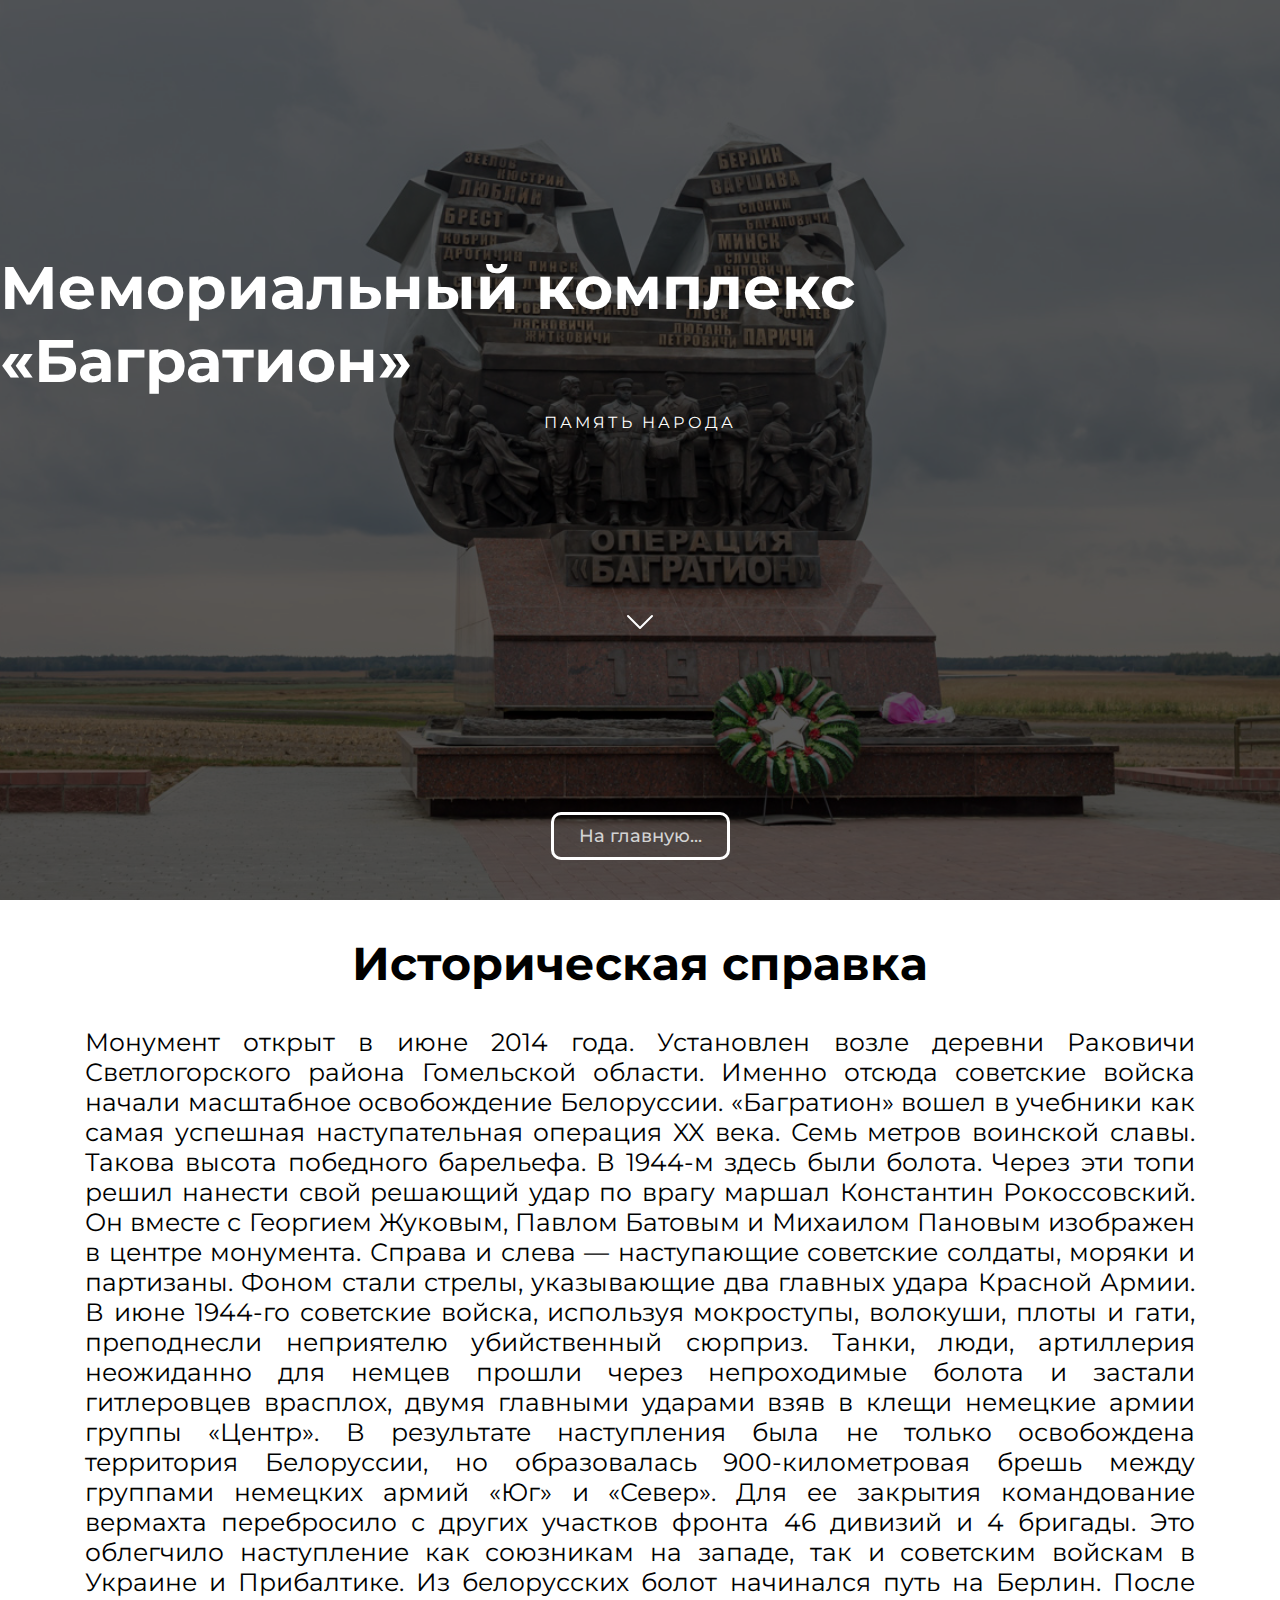
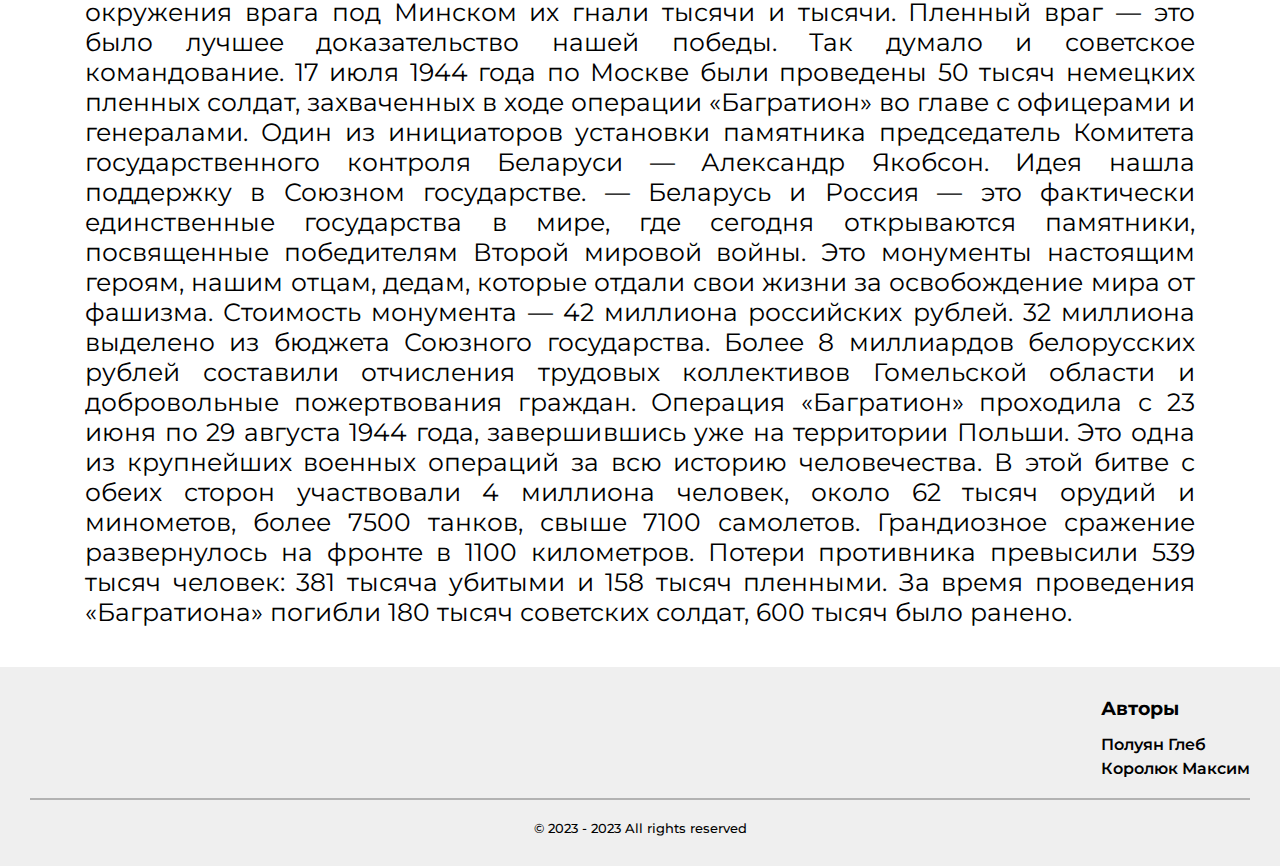
<file: project-points/bag.html>
<!DOCTYPE html>
<html lang="ru">

<head>
    <meta charset="UTF-8">
    <meta name="viewport" content="width=device-width, initial-scale=1.0">
    <title>
        Мемориальный комплекс «Багратион»</title>
    <link rel="stylesheet" href="../style.css">
    <link rel="stylesheet" href="/media.css">
    <link href="https://fonts.googleapis.com/css2?family=Montserrat:wght@400;600;700&display=swap" rel="stylesheet">

</head>

<body>
    <div class="page-container" style="background-image: url('../img/kultur/123.jpg');">
        <div class="page-wrapper">
            <h1 class="header-title"> Мемориальный комплекс «Багратион» </h1>
            <p class="header-subtitle">Память народа </p>

            <a style="background: transparent; border: none;" href="#main">
                <img src="../img/header/chevron-down.svg" alt="">
            </a>

            <button>
                <a href="../index.html">
                    На главную...
                </a>
            </button>
        </div>
    </div>

    <div id="main">
        <h2>Историческая справка</h2>

        <p>
            Монумент открыт в июне 2014 года. Установлен возле деревни Раковичи Светлогорского района Гомельской
            области. Именно отсюда советские войска начали масштабное освобождение Белоруссии. «Багратион» вошел в
            учебники как самая успешная наступательная операция XX века. Семь метров воинской славы. Такова высота
            победного барельефа. В 1944-м здесь были болота. Через эти топи решил нанести свой решающий удар по врагу
            маршал Константин Рокоссовский. Он вместе с Георгием Жуковым, Павлом Батовым и Михаилом Пановым изображен в
            центре монумента. Справа и слева — наступающие советские солдаты, моряки и партизаны. Фоном стали стрелы,
            указывающие два главных удара Красной Армии. В июне 1944-го советские войска, используя мокроступы,
            волокуши, плоты и гати, преподнесли неприятелю убийственный сюрприз. Танки, люди, артиллерия неожиданно для
            немцев прошли через непроходимые болота и застали гитлеровцев врасплох, двумя главными ударами взяв в клещи
            немецкие армии группы «Центр». В результате наступления была не только освобождена территория Белоруссии, но
            образовалась 900-километровая брешь между группами немецких армий «Юг» и «Север». Для ее закрытия
            командование вермахта перебросило с других участков фронта 46 дивизий и 4 бригады. Это облегчило наступление
            как союзникам на западе, так и советским войскам в Украине и Прибалтике. Из белорусских болот начинался путь
            на Берлин. После окружения врага под Минском их гнали тысячи и тысячи. Пленный враг — это было лучшее
            доказательство нашей победы. Так думало и советское командование. 17 июля 1944 года по Москве были проведены
            50 тысяч немецких пленных солдат, захваченных в ходе операции «Багратион» во главе с офицерами и генералами.
            Один из инициаторов установки памятника председатель Комитета государственного контроля Беларуси — Александр
            Якобсон. Идея нашла поддержку в Союзном государстве. — Беларусь и Россия — это фактически единственные
            государства в мире, где сегодня открываются памятники, посвященные победителям Второй мировой войны. Это
            монументы настоящим героям, нашим отцам, дедам, которые отдали свои жизни за освобождение мира от фашизма.
            Стоимость монумента — 42 миллиона российских рублей. 32 миллиона выделено из бюджета Союзного государства.
            Более 8 миллиардов белорусских рублей составили отчисления трудовых коллективов Гомельской области и
            добровольные пожертвования граждан. Операция «Багратион» проходила с 23 июня по 29 августа 1944 года,
            завершившись уже на территории Польши. Это одна из крупнейших военных операций за всю историю человечества.
            В этой битве с обеих сторон участвовали 4 миллиона человек, около 62 тысяч орудий и минометов, более 7500
            танков, свыше 7100 самолетов. Грандиозное сражение развернулось на фронте в 1100 километров. Потери
            противника превысили 539 тысяч человек: 381 тысяча убитыми и 158 тысяч пленными. За время проведения
            «Багратиона» погибли 180 тысяч советских солдат, 600 тысяч было ранено.
        </p>
    </div>

    <footer class="footer">
		<div class="fblock-wrapper">
			<div style="flex-grow: 1;"></div>
				<div class="autrhors">
					<h3 style="margin-bottom: 10px;">Авторы</h3>
					<h4>Полуян Глеб</h4>
					<h4>Королюк Максим</h4>
				</div>
		</div>

		<div style="border-top: 2px solid rgba(66,66,66,.35); margin: 20px 0px;"></div>
		<div >
			<h5 style="text-align: center; font-weight: 500; color: black;">
				© 2023 - 2023 All rights reserved
			</h5>
		</div>
	</footer>
</body>

</html>
</file>
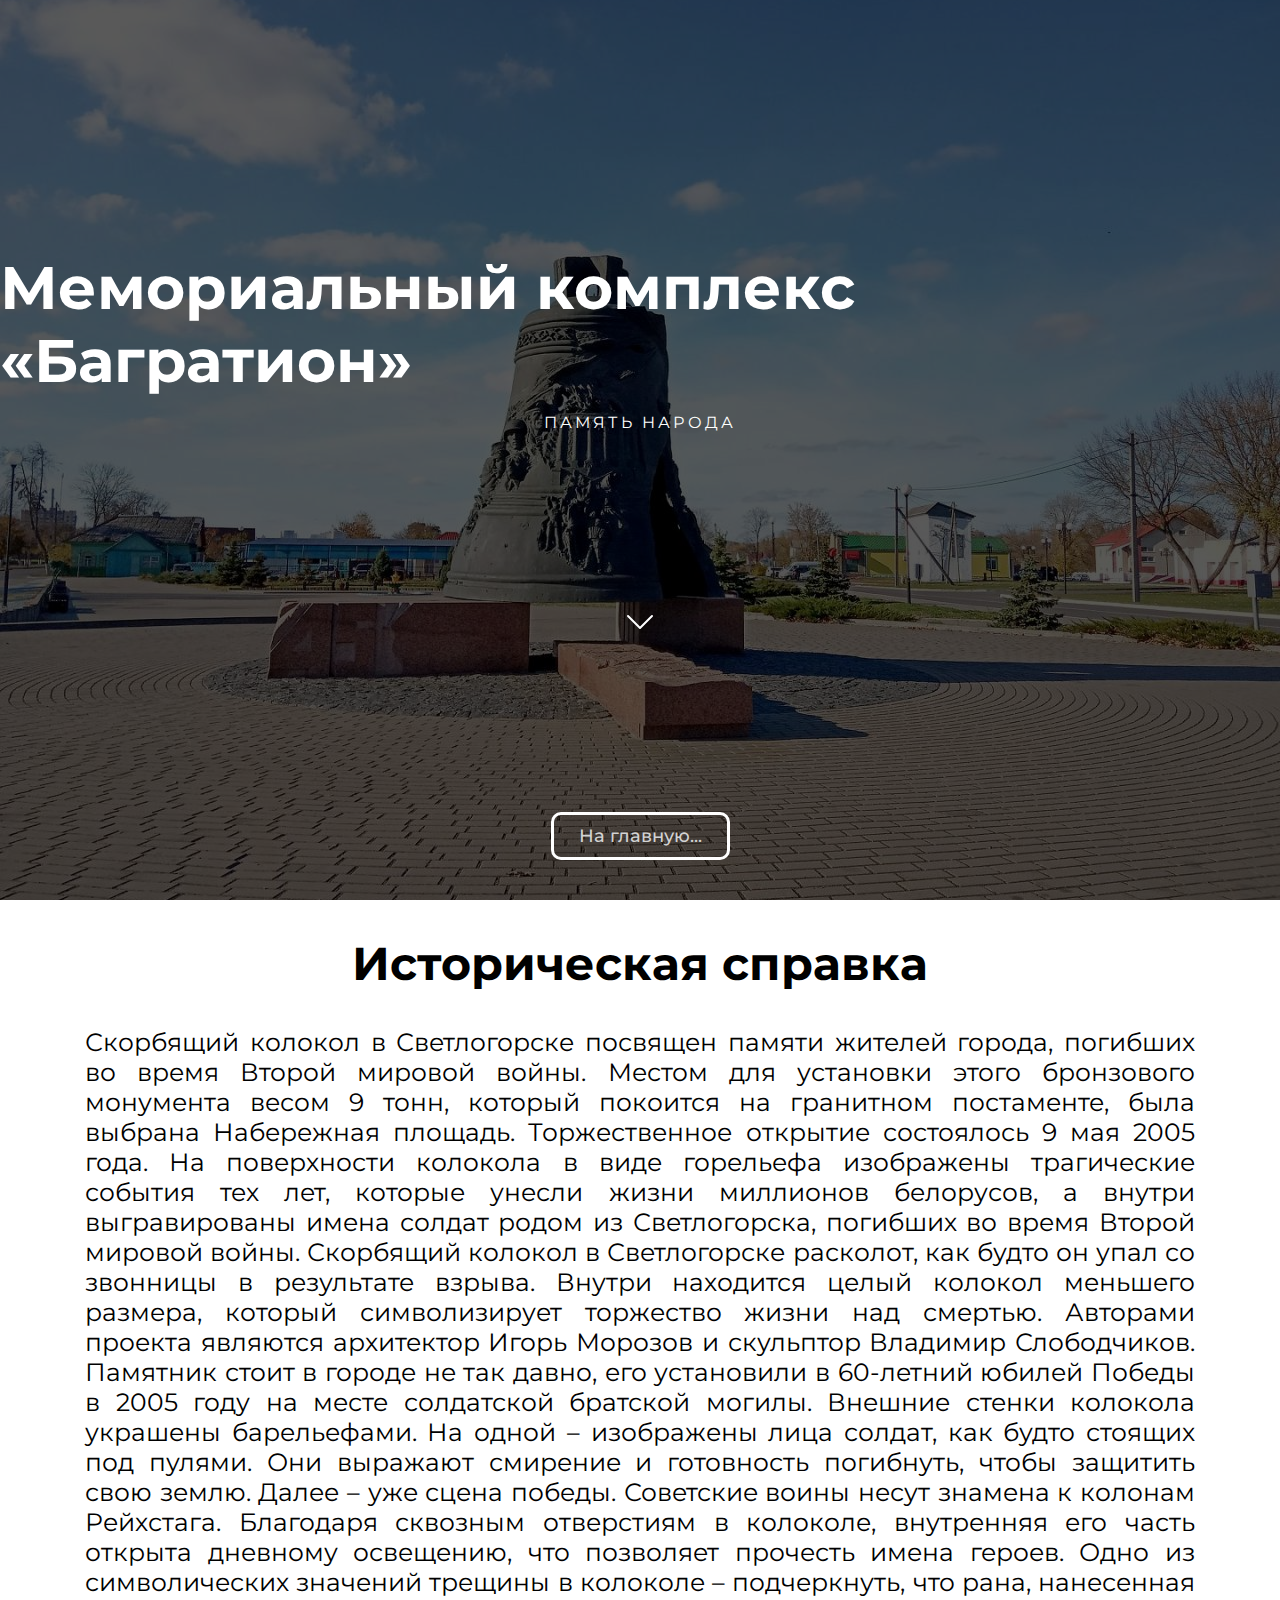
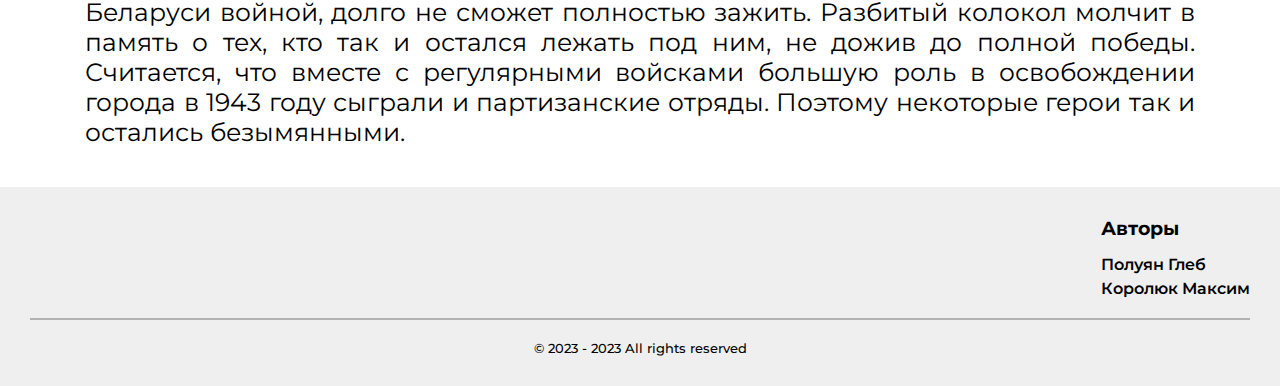
<file: project-points/kolokol.html>
<!DOCTYPE html>
<html lang="ru">

<head>
    <meta charset="UTF-8">
    <meta name="viewport" content="width=device-width, initial-scale=1.0">
    <title>
        Мемориальный комплекс «Багратион»</title>
    <link rel="stylesheet" href="../style.css">
    <link rel="stylesheet" href="/media.css">
    <link href="https://fonts.googleapis.com/css2?family=Montserrat:wght@400;600;700&display=swap" rel="stylesheet">

</head>

<body>
    <div class="page-container" style="background-image: url('../img/kultur/41111.jpg');">
        <div class="page-wrapper">
            <h1 class="header-title"> Мемориальный комплекс «Багратион» </h1>
            <p class="header-subtitle">Память народа </p>

            <a style="background: transparent; border: none;" href="#main">
                <img src="../img/header/chevron-down.svg" alt="">
            </a>

            <button>
                <a href="../index.html">
                    На главную...
                </a>
            </button>
        </div>
    </div>

    <div id="main">
        <h2>Историческая справка</h2>

        <p>
            Скорбящий колокол в Светлогорске посвящен памяти жителей города, погибших во время Второй мировой войны.
            Местом для установки этого бронзового монумента весом 9 тонн, который покоится на гранитном постаменте, была
            выбрана Набережная площадь. Торжественное открытие состоялось 9 мая 2005 года.

            На поверхности колокола в виде горельефа изображены трагические события тех лет, которые унесли жизни
            миллионов белорусов, а внутри выгравированы имена солдат родом из Светлогорска, погибших во время Второй
            мировой войны.

            Скорбящий колокол в Светлогорске расколот, как будто он упал со звонницы в результате взрыва. Внутри
            находится целый колокол меньшего размера, который символизирует торжество жизни над смертью. Авторами
            проекта являются архитектор Игорь Морозов и скульптор Владимир Слободчиков.
            Памятник стоит в городе не так давно, его установили в 60-летний юбилей Победы в 2005 году на месте
            солдатской братской могилы. Внешние стенки колокола украшены барельефами. На одной – изображены лица солдат,
            как будто стоящих под пулями. Они выражают смирение и готовность погибнуть, чтобы защитить свою землю. Далее
            – уже сцена победы. Советские воины несут знамена к колонам Рейхстага.
            Благодаря сквозным отверстиям в колоколе, внутренняя его часть открыта дневному освещению, что позволяет
            прочесть имена героев. Одно из символических значений трещины в колоколе – подчеркнуть, что рана, нанесенная
            Беларуси войной, долго не сможет полностью зажить. Разбитый колокол молчит в память о тех, кто так и остался
            лежать под ним, не дожив до полной победы.

            Считается, что вместе с регулярными войсками большую роль в освобождении города в 1943 году сыграли и
            партизанские отряды. Поэтому некоторые герои так и остались безымянными.

        </p>
    </div>

    <footer class="footer">
		<div class="fblock-wrapper">
			<div style="flex-grow: 1;"></div>
				<div class="autrhors">
					<h3 style="margin-bottom: 10px;">Авторы</h3>
					<h4>Полуян Глеб</h4>
					<h4>Королюк Максим</h4>
				</div>
		</div>

		<div style="border-top: 2px solid rgba(66,66,66,.35); margin: 20px 0px;"></div>
		<div >
			<h5 style="text-align: center; font-weight: 500; color: black;">
				© 2023 - 2023 All rights reserved
			</h5>
		</div>
	</footer>
</body>

</html>
</file>
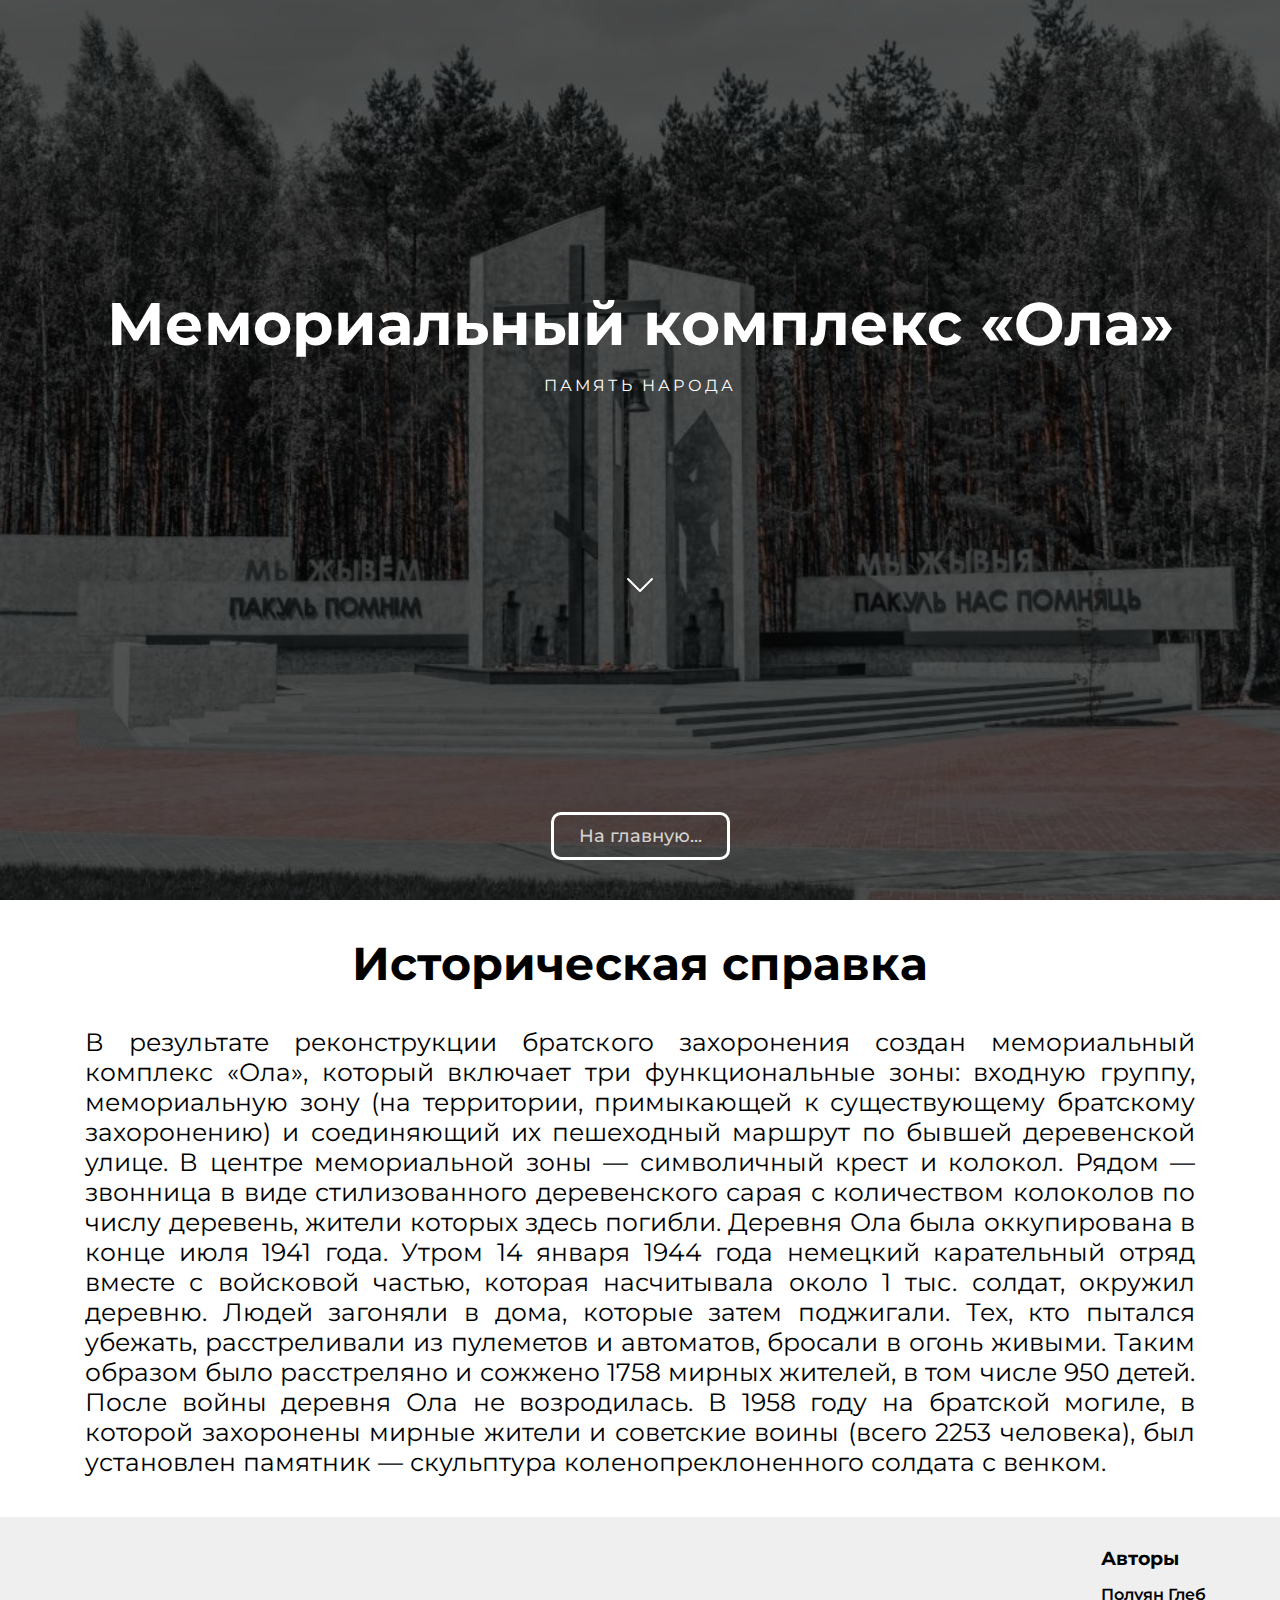
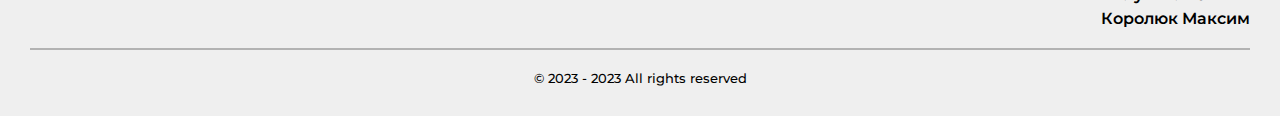
<file: project-points/ola.html>
<!DOCTYPE html>
<html lang="ru">

<head>
    <meta charset="UTF-8">
    <meta name="viewport" content="width=device-width, initial-scale=1.0">
    <title>
        Мемориальный комплекс «Багратион»</title>
    <link rel="stylesheet" href="../style.css">
    <link rel="stylesheet" href="/media.css">
    <link href="https://fonts.googleapis.com/css2?family=Montserrat:wght@400;600;700&display=swap" rel="stylesheet">

</head>

<body>
    <div class="page-container" style="background-image: url('../img/kultur/567.jpg');">
        <div class="page-wrapper">
            <h1 class="header-title"> Мемориальный комплекс «Ола» </h1>
            <p class="header-subtitle">Память народа </p>

            <a style="background: transparent; border: none;" href="#main">
                <img src="../img/header/chevron-down.svg" alt="">
            </a>

            <button>
                <a href="../index.html">
                    На главную...
                </a>
            </button>
        </div>
    </div>

    <div id="main">
        <h2>Историческая справка</h2>

        <p>
            В результате реконструкции братского захоронения создан мемориальный комплекс «Ола», который включает три
            функциональные зоны: входную группу, мемориальную зону (на территории, примыкающей к существующему братскому
            захоронению) и соединяющий их пешеходный маршрут по бывшей деревенской улице.

            В центре мемориальной зоны — символичный крест и колокол. Рядом — звонница в виде стилизованного
            деревенского сарая с количеством колоколов по числу деревень, жители которых здесь погибли.

            Деревня Ола была оккупирована в конце июля 1941 года. Утром 14 января 1944 года немецкий карательный отряд
            вместе с войсковой частью, которая насчитывала около 1 тыс. солдат, окружил деревню. Людей загоняли в дома,

            которые затем поджигали. Тех, кто пытался убежать, расстреливали из пулеметов и автоматов, бросали в огонь
            живыми. Таким образом было расстреляно и сожжено 1758 мирных жителей, в том числе 950 детей.

            После войны деревня Ола не возродилась.

            В 1958 году на братской могиле, в которой захоронены мирные жители и советские воины (всего 2253 человека),
            был установлен памятник — скульптура коленопреклоненного солдата с венком.
        </p>
    </div>

    <footer class="footer">
		<div class="fblock-wrapper">
			<div style="flex-grow: 1;"></div>
				<div class="autrhors">
					<h3 style="margin-bottom: 10px;">Авторы</h3>
					<h4>Полуян Глеб</h4>
					<h4>Королюк Максим</h4>
				</div>
		</div>

		<div style="border-top: 2px solid rgba(66,66,66,.35); margin: 20px 0px;"></div>
		<div >
			<h5 style="text-align: center; font-weight: 500; color: black;">
				© 2023 - 2023 All rights reserved
			</h5>
		</div>
	</footer>
</body>

</html>
</file>
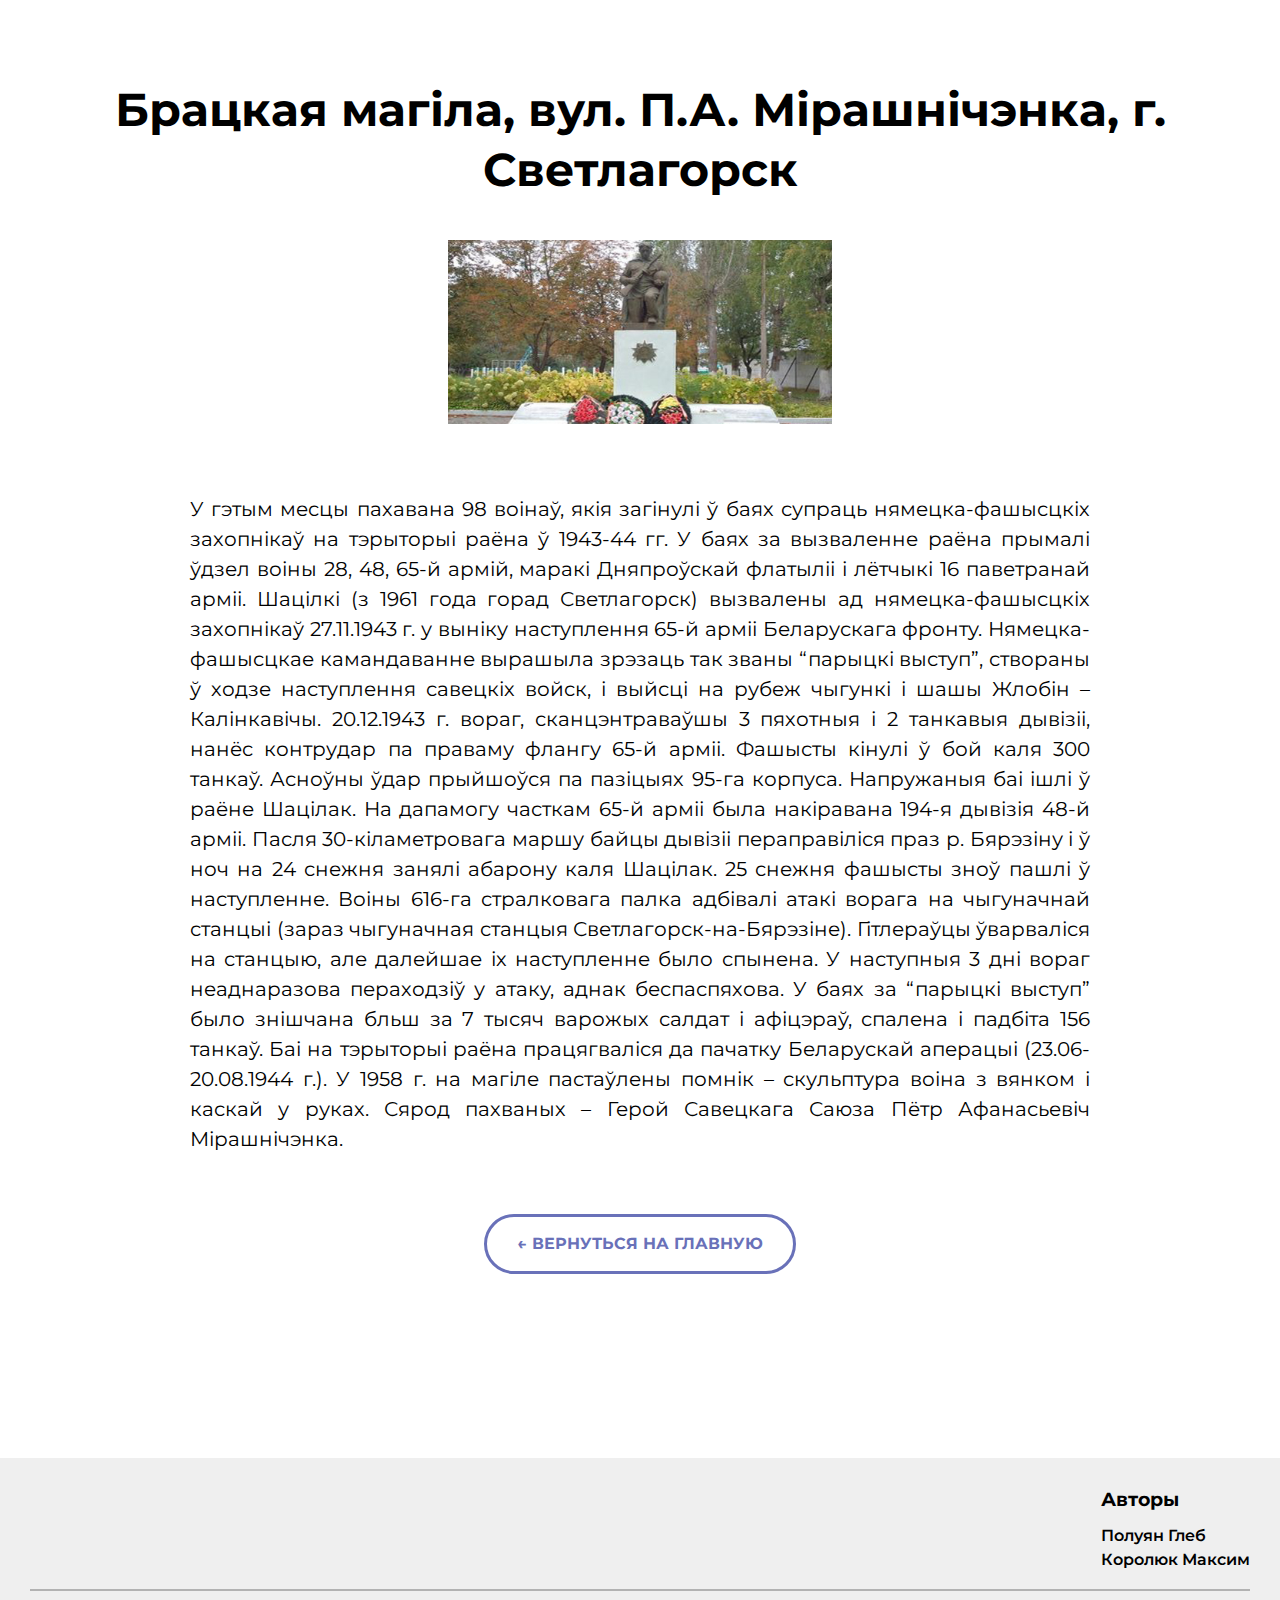
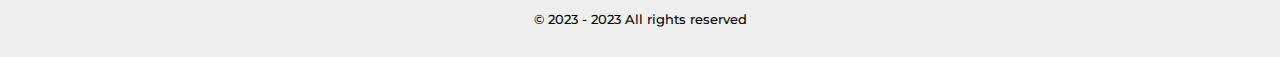
<file: project-points/point1.html>
<!DOCTYPE html>
<html lang="ru">
<head>
    <meta charset="UTF-8">
    <meta name="viewport" content="width=device-width, initial-scale=1.0">
    <title>Брацкая магіла</title>
    <link rel="stylesheet" href="../style.css">
    <link rel="stylesheet" href="/media.css">
    <link href="https://fonts.googleapis.com/css2?family=Montserrat:wght@400;600;700&display=swap" rel="stylesheet">

</head>
<body>
    

    <div class="project">
        <div class="container">
            <h1 class="project-header">Брацкая магіла, вул. П.А. Мірашнічэнка, г. Светлагорск</h1>
                <div class="project-img">
                <img src="../img/points/1.jpg" alt="point1">
                </div>
                    <div class="project-diskr">
                    <p>У гэтым месцы пахавана 98 воінаў, якія загінулі ў баях супраць нямецка-фашысцкіх захопнікаў на тэрыторыі раёна ў 1943-44 гг.

                        У баях за вызваленне раёна прымалі ўдзел воіны 28, 48, 65-й армій, маракі Дняпроўскай флатыліі і лётчыкі 16 паветранай арміі.
                        
                        Шацілкі (з 1961 года горад Светлагорск) вызвалены ад нямецка-фашысцкіх захопнікаў 27.11.1943 г. у выніку наступлення 65-й арміі Беларускага фронту. Нямецка-фашысцкае камандаванне вырашыла зрэзаць так званы “парыцкі выступ”, створаны ў ходзе наступлення савецкіх войск, і выйсці на рубеж чыгункі і шашы Жлобін –Калінкавічы. 20.12.1943 г. вораг, сканцэнтраваўшы 3 пяхотныя і 2 танкавыя дывізіі, нанёс контрудар па праваму флангу 65-й арміі. Фашысты кінулі ў бой каля 300 танкаў. Асноўны ўдар прыйшоўся па пазіцыях 95-га корпуса. Напружаныя баі ішлі ў раёне Шацілак. На дапамогу часткам 65-й арміі была накіравана 194-я дывізія 48-й арміі. Пасля 30-кіламетровага маршу байцы дывізіі пераправіліся праз р. Бярэзіну і ў ноч на 24 снежня занялі абарону каля Шацілак. 25 снежня фашысты зноў пашлі ў наступленне. Воіны 616-га стралковага палка адбівалі атакі ворага на чыгуначнай станцыі (зараз чыгуначная станцыя Светлагорск-на-Бярэзіне). Гітлераўцы ўварваліся на станцыю, але далейшае іх наступленне было спынена. У наступныя 3 дні вораг неаднаразова пераходзіў у атаку, аднак беспаспяхова.
                        
                        У баях за “парыцкі выступ” было знішчана бльш за 7 тысяч варожых салдат і афіцэраў, спалена і падбіта 156 танкаў. Баі на тэрыторыі раёна працягваліся да пачатку Беларускай аперацыі (23.06-20.08.1944 г.).
                        
                        У 1958 г. на магіле пастаўлены помнік – скульптура воіна з вянком і каскай у руках. Сярод пахваных – Герой Савецкага Саюза Пётр Афанасьевіч Мірашнічэнка.</p>
                    </div>
                    <a href="../index.html" class="projec-btn-back">← ВЕРНУТЬСЯ НА ГЛАВНУЮ</a>
        </div>  
    </div>

    <footer class="footer">
		<div class="fblock-wrapper">
			<div style="flex-grow: 1;"></div>
				<div class="autrhors">
					<h3 style="margin-bottom: 10px;">Авторы</h3>
					<h4>Полуян Глеб</h4>
					<h4>Королюк Максим</h4>
				</div>
		</div>

		<div style="border-top: 2px solid rgba(66,66,66,.35); margin: 20px 0px;"></div>
		<div >
			<h5 style="text-align: center; font-weight: 500; color: black;">
				© 2023 - 2023 All rights reserved
			</h5>
		</div>
	</footer>


</body>
</html>
</file>
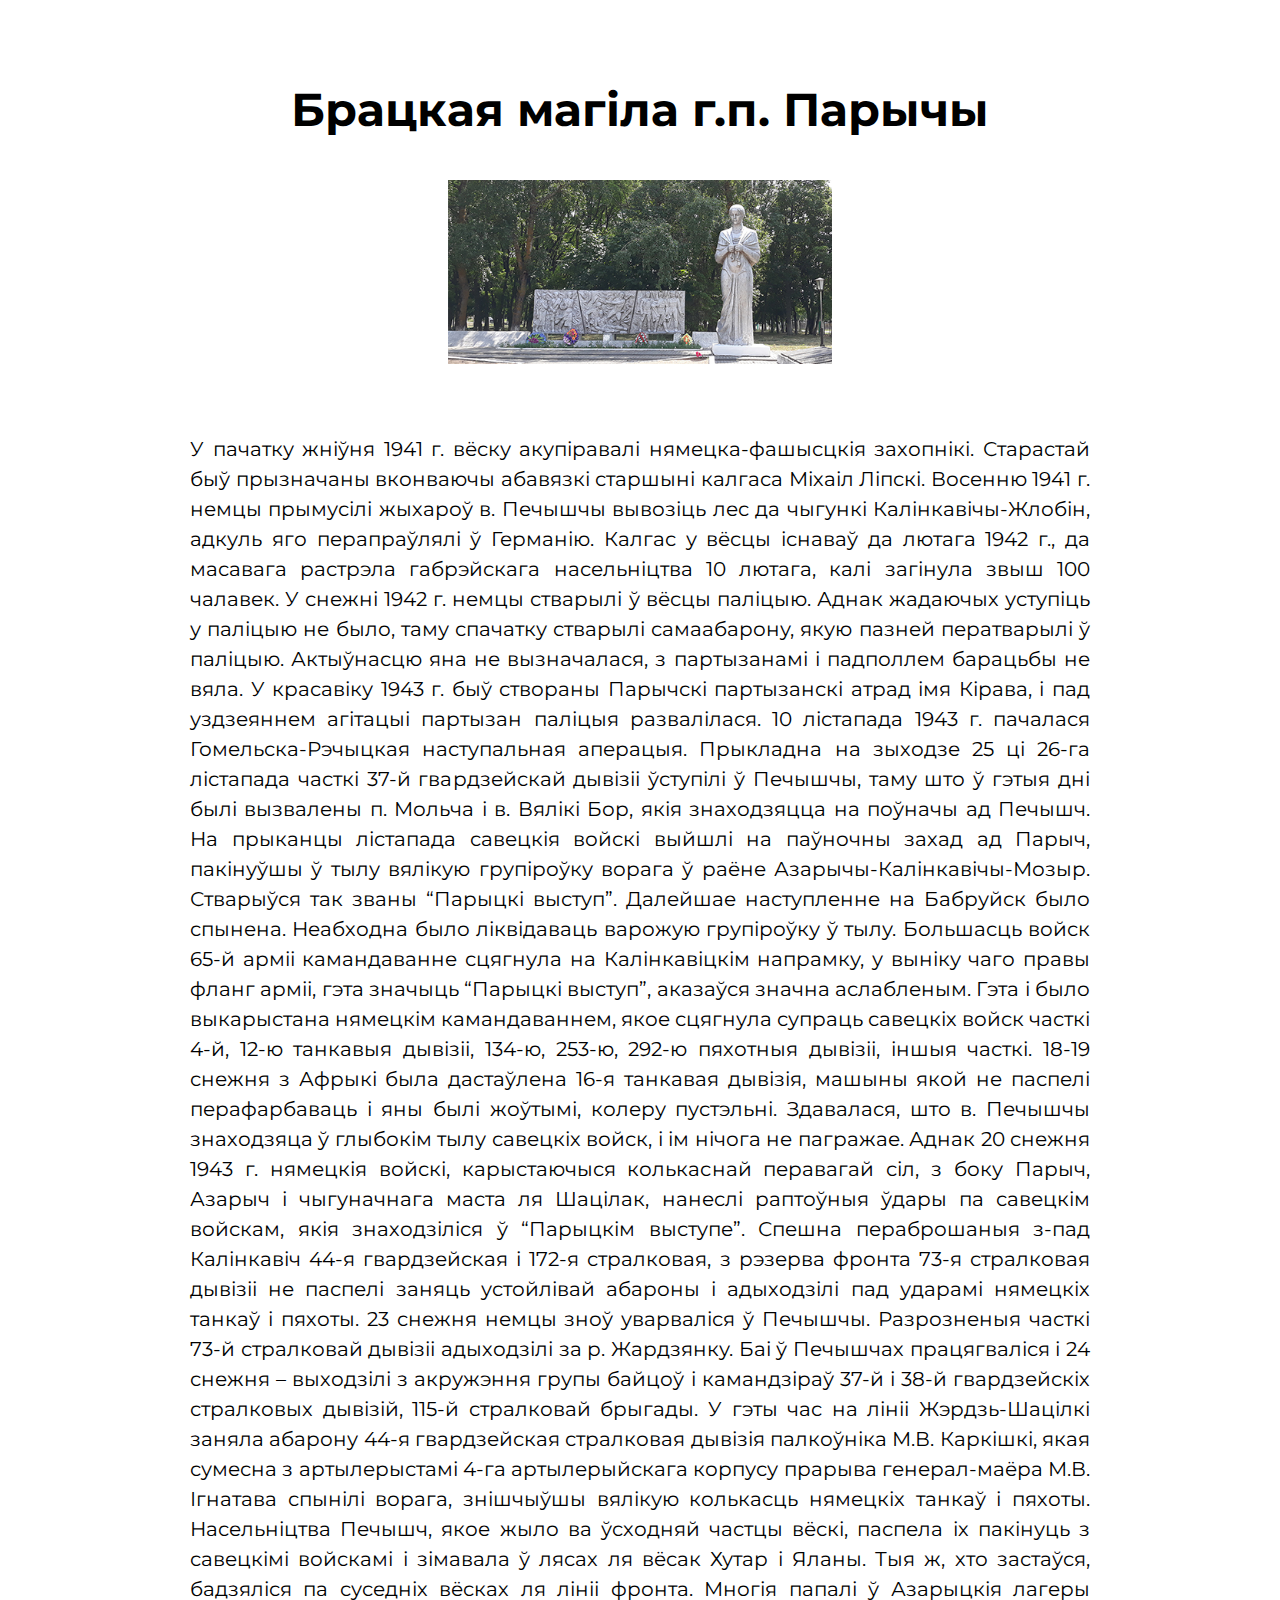
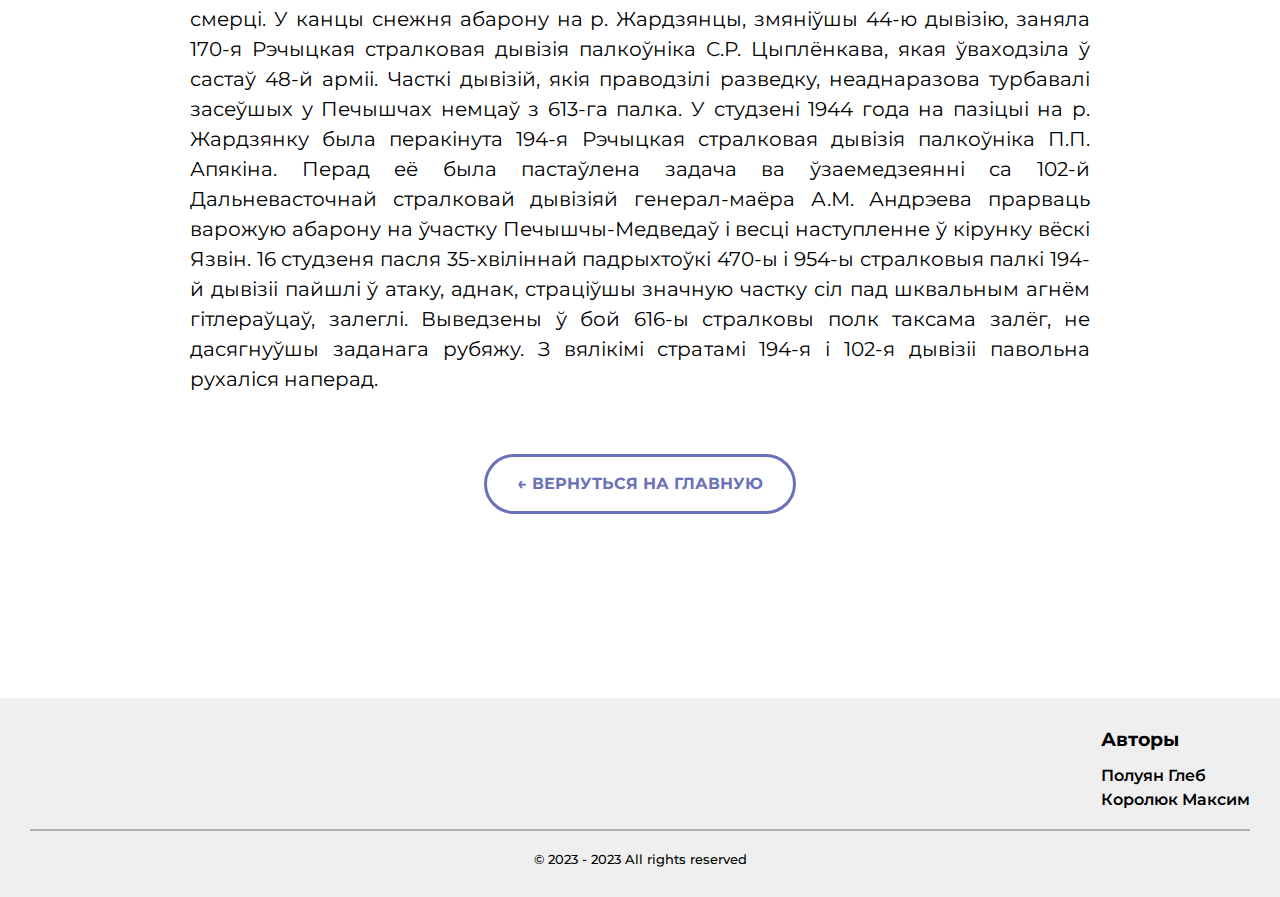
<file: project-points/point10.html>
<!DOCTYPE html>
<html lang="ru">
<head>
    <meta charset="UTF-8">
    <meta name="viewport" content="width=device-width, initial-scale=1.0">
    <title>Брацкая магіла</title>
    <link rel="stylesheet" href="../style.css">
    <link rel="stylesheet" href="/media.css">
    <link href="https://fonts.googleapis.com/css2?family=Montserrat:wght@400;600;700&display=swap" rel="stylesheet">

</head>
<body>
    

    <div class="project">
        <div class="container">
            <h1 class="project-header">Брацкая магіла г.п. Парычы</h1>
                <div class="project-img">
                <img src="../img/points/10.jpg" alt="point1">
                </div>
                    <div class="project-diskr">
                    <p> У пачатку жніўня 1941 г. вёску акупіравалі нямецка-фашысцкія захопнікі. Старастай быў прызначаны вконваючы абавязкі старшыні калгаса Міхаіл Ліпскі. Восенню 1941 г. немцы прымусілі жыхароў в. Печышчы вывозіць лес да чыгункі Калінкавічы-Жлобін, адкуль яго перапраўлялі ў Германію.

                        Калгас у вёсцы існаваў да лютага 1942 г., да масавага растрэла габрэйскага насельніцтва 10 лютага, калі загінула звыш 100 чалавек.
                        
                        У снежні 1942 г. немцы стварылі ў вёсцы паліцыю. Аднак жадаючых уступіць у паліцыю не было, таму спачатку стварылі самаабарону, якую пазней ператварылі ў паліцыю. Актыўнасцю яна не вызначалася, з партызанамі і падполлем барацьбы не вяла. У красавіку 1943 г. быў створаны Парычскі партызанскі атрад імя Кірава, і пад уздзеяннем агітацыі партызан паліцыя развалілася.
                        
                        10 лістапада 1943 г. пачалася Гомельска-Рэчыцкая наступальная аперацыя. Прыкладна на зыходзе 25 ці 26-га лістапада часткі 37-й гвардзейскай дывізіі ўступілі ў Печышчы, таму што ў гэтыя дні былі вызвалены п. Мольча і в. Вялікі Бор, якія знаходзяцца на поўначы ад Печышч. На прыканцы лістапада савецкія войскі выйшлі на паўночны захад ад Парыч, пакінуўшы ў тылу вялікую групіроўку ворага ў раёне Азарычы-Калінкавічы-Мозыр. Стварыўся так званы “Парыцкі выступ”. Далейшае наступленне на Бабруйск было спынена. Неабходна было ліквідаваць варожую групіроўку ў тылу. Большасць войск 65-й арміі камандаванне сцягнула на Калінкавіцкім напрамку, у выніку чаго правы фланг арміі, гэта значыць “Парыцкі выступ”, аказаўся значна аслабленым. Гэта і было выкарыстана нямецкім камандаваннем, якое сцягнула супраць савецкіх войск часткі 4-й, 12-ю танкавыя дывізіі, 134-ю, 253-ю, 292-ю пяхотныя дывізіі, іншыя часткі. 18-19 снежня з Афрыкі была дастаўлена 16-я танкавая дывізія, машыны якой не паспелі перафарбаваць і яны былі жоўтымі, колеру пустэльні.
                        
                        Здавалася, што в. Печышчы знаходзяца ў глыбокім тылу савецкіх войск, і ім нічога не пагражае. Аднак 20 снежня 1943 г. нямецкія войскі, карыстаючыся колькаснай перавагай сіл, з боку Парыч, Азарыч і чыгуначнага маста ля Шацілак, нанеслі раптоўныя ўдары па савецкім войскам, якія знаходзіліся ў “Парыцкім выступе”. Спешна пераброшаныя з-пад Калінкавіч 44-я гвардзейская і 172-я стралковая, з рэзерва фронта 73-я стралковая дывізіі не паспелі заняць устойлівай абароны і адыходзілі пад ударамі нямецкіх танкаў і пяхоты.
                        
                        23 снежня немцы зноў уварваліся ў Печышчы. Разрозненыя часткі 73-й стралковай дывізіі адыходзілі за р. Жардзянку. Баі ў Печышчах працягваліся і 24 снежня – выходзілі з акружэння групы байцоў і камандзіраў 37-й і 38-й гвардзейскіх стралковых дывізій, 115-й стралковай брыгады. У гэты час на лініі Жэрдзь-Шацілкі заняла абарону 44-я гвардзейская стралковая дывізія палкоўніка М.В. Каркішкі, якая сумесна з артылерыстамі 4-га артылерыйскага корпусу прарыва генерал-маёра М.В. Ігнатава спынілі ворага, знішчыўшы вялікую колькасць нямецкіх танкаў і пяхоты.
                        
                        Насельніцтва Печышч, якое жыло ва ўсходняй частцы вёскі, паспела іх пакінуць з савецкімі войскамі і зімавала ў лясах ля вёсак Хутар і Яланы. Тыя ж, хто застаўся, бадзяліся па суседніх вёсках ля лініі фронта. Многія папалі ў Азарыцкія лагеры смерці.
                        
                        У канцы снежня абарону на р. Жардзянцы, змяніўшы 44-ю дывізію, заняла 170-я Рэчыцкая стралковая дывізія палкоўніка С.Р. Цыплёнкава, якая ўваходзіла ў састаў 48-й арміі. Часткі дывізій, якія праводзілі разведку, неаднаразова турбавалі засеўшых у Печышчах немцаў з 613-га палка.
                        
                        У студзені 1944 года на пазіцыі на р. Жардзянку была перакінута 194-я Рэчыцкая стралковая дывізія палкоўніка П.П. Апякіна. Перад её была пастаўлена задача ва ўзаемедзеянні са 102-й Дальневасточнай стралковай дывізіяй генерал-маёра А.М. Андрэева прарваць варожую абарону на ўчастку Печышчы-Медведаў і весці наступленне ў кірунку вёскі Язвін. 16 студзеня пасля 35-хвіліннай падрыхтоўкі 470-ы і 954-ы стралковыя палкі 194-й дывізіі пайшлі ў атаку, аднак, страціўшы значную частку сіл пад шквальным агнём гітлераўцаў, залеглі. Выведзены ў бой 616-ы стралковы полк таксама залёг, не дасягнуўшы заданага рубяжу. З вялікімі стратамі 194-я і 102-я дывізіі павольна рухаліся наперад.
                    </p>
                    </div>
                    <a href="../index.html" class="projec-btn-back">← ВЕРНУТЬСЯ НА ГЛАВНУЮ</a>
        </div>  
    </div>



    <footer class="footer">
		<div class="fblock-wrapper">
			<div style="flex-grow: 1;"></div>
				<div class="autrhors">
					<h3 style="margin-bottom: 10px;">Авторы</h3>
					<h4>Полуян Глеб</h4>
					<h4>Королюк Максим</h4>
				</div>
		</div>

		<div style="border-top: 2px solid rgba(66,66,66,.35); margin: 20px 0px;"></div>
		<div >
			<h5 style="text-align: center; font-weight: 500; color: black;">
				© 2023 - 2023 All rights reserved
			</h5>
		</div>
	</footer>
</body>
</html>
</file>
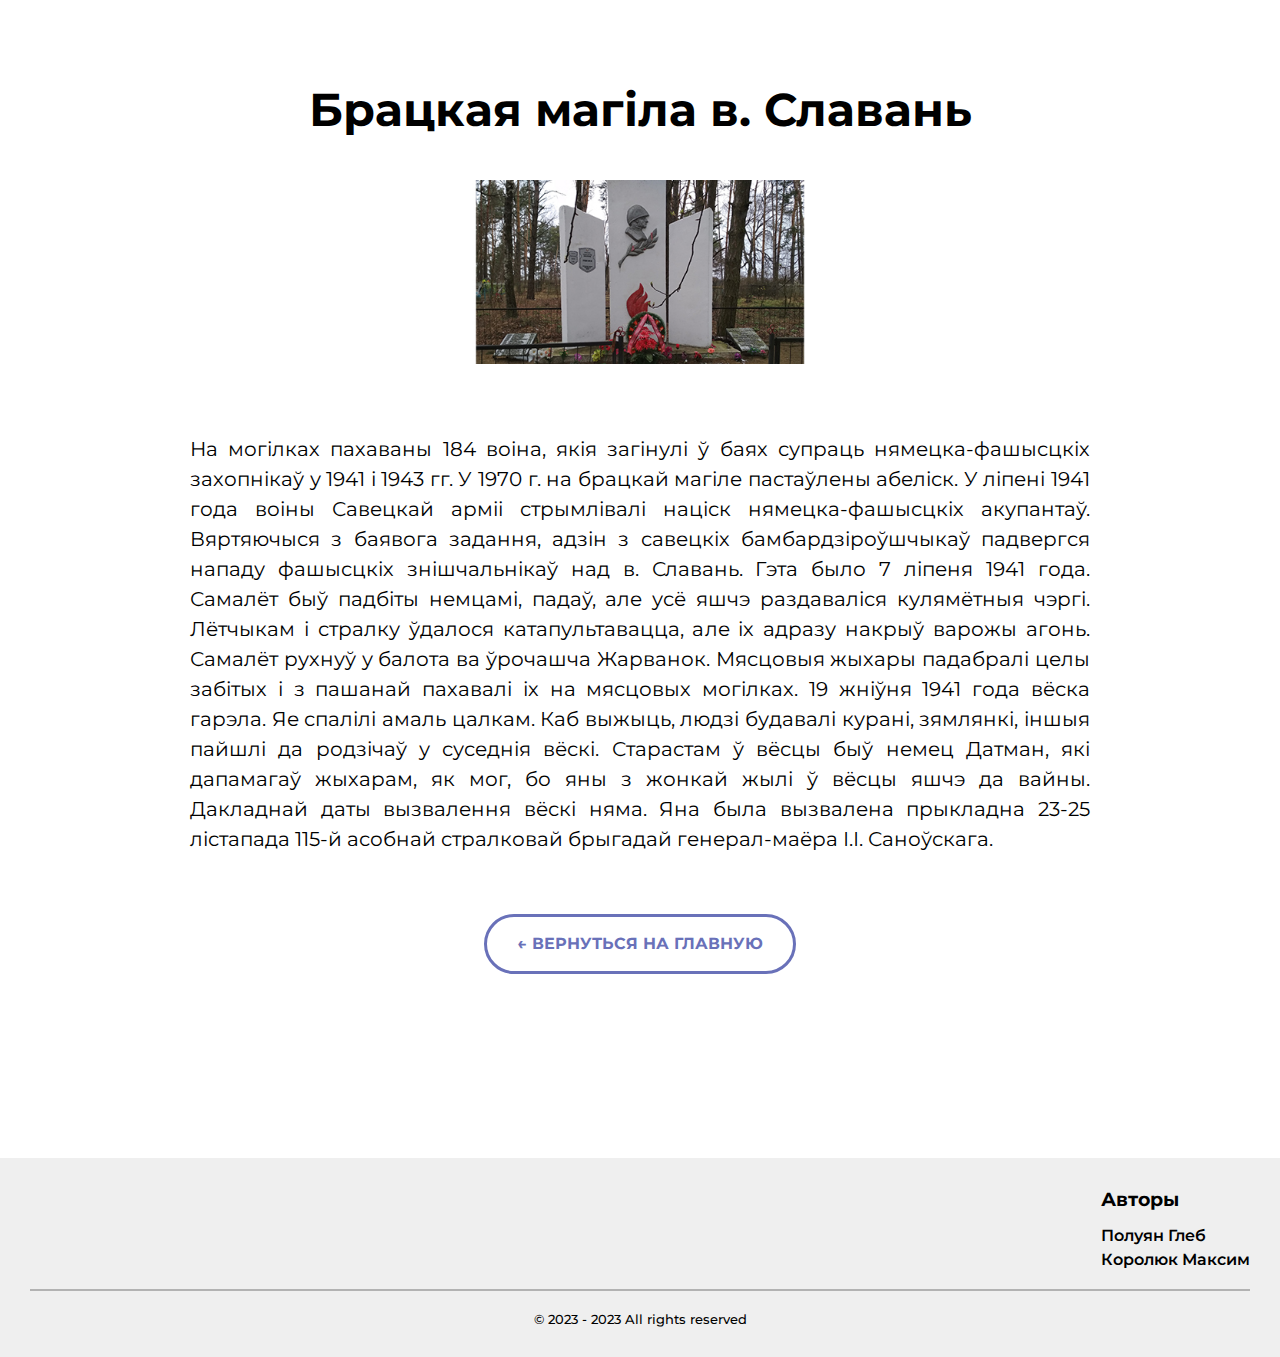
<file: project-points/point11.html>
<!DOCTYPE html>
<html lang="ru">
<head>
    <meta charset="UTF-8">
    <meta name="viewport" content="width=device-width, initial-scale=1.0">
    <title>Брацкая магіла</title>
    <link rel="stylesheet" href="../style.css">
    <link rel="stylesheet" href="/media.css">
    <link href="https://fonts.googleapis.com/css2?family=Montserrat:wght@400;600;700&display=swap" rel="stylesheet">

</head>
<body>
    

    <div class="project">
        <div class="container">
            <h1 class="project-header">Брацкая магіла в. Славань</h1>
                <div class="project-img">
                <img src="../img/points/11.jpg" alt="point1">
                </div>
                    <div class="project-diskr">
                    <p>
                        На могілках пахаваны 184 воіна, якія загінулі ў баях супраць нямецка-фашысцкіх захопнікаў у 1941 і 1943 гг. У 1970 г. на брацкай магіле пастаўлены абеліск.

                            У ліпені 1941 года воіны Савецкай арміі стрымлівалі націск нямецка-фашысцкіх акупантаў. Вяртяючыся з баявога задання, адзін з савецкіх бамбардзіроўшчыкаў падвергся нападу фашысцкіх знішчальнікаў над в. Славань. Гэта было 7 ліпеня 1941 года. Самалёт быў падбіты немцамі, падаў, але усё яшчэ раздаваліся кулямётныя чэргі. Лётчыкам і стралку ўдалося катапультавацца, але іх адразу накрыў варожы агонь. Самалёт рухнуў у балота ва ўрочашча Жарванок. Мясцовыя жыхары падабралі целы забітых і з пашанай пахавалі іх на мясцовых могілках.

                            19 жніўня 1941 года вёска гарэла. Яе спалілі амаль цалкам. Каб выжыць, людзі будавалі курані, зямлянкі, іншыя пайшлі да родзічаў у суседнія вёскі.

                            Старастам ў вёсцы быў немец Датман, які дапамагаў жыхарам, як мог, бо яны з жонкай жылі ў вёсцы яшчэ да вайны.

                            Дакладнай даты вызвалення вёскі няма. Яна была вызвалена прыкладна 23-25 лістапада 115-й асобнай стралковай брыгадай генерал-маёра І.І. Саноўскага.
                    </p>
                    </div>
                    <a href="../index.html" class="projec-btn-back">← ВЕРНУТЬСЯ НА ГЛАВНУЮ</a>
        </div>  
    </div>


    <footer class="footer">
		<div class="fblock-wrapper">
			<div style="flex-grow: 1;"></div>
				<div class="autrhors">
					<h3 style="margin-bottom: 10px;">Авторы</h3>
					<h4>Полуян Глеб</h4>
					<h4>Королюк Максим</h4>
				</div>
		</div>

		<div style="border-top: 2px solid rgba(66,66,66,.35); margin: 20px 0px;"></div>
		<div >
			<h5 style="text-align: center; font-weight: 500; color: black;">
				© 2023 - 2023 All rights reserved
			</h5>
		</div>
	</footer>
</body>
</html>
</file>
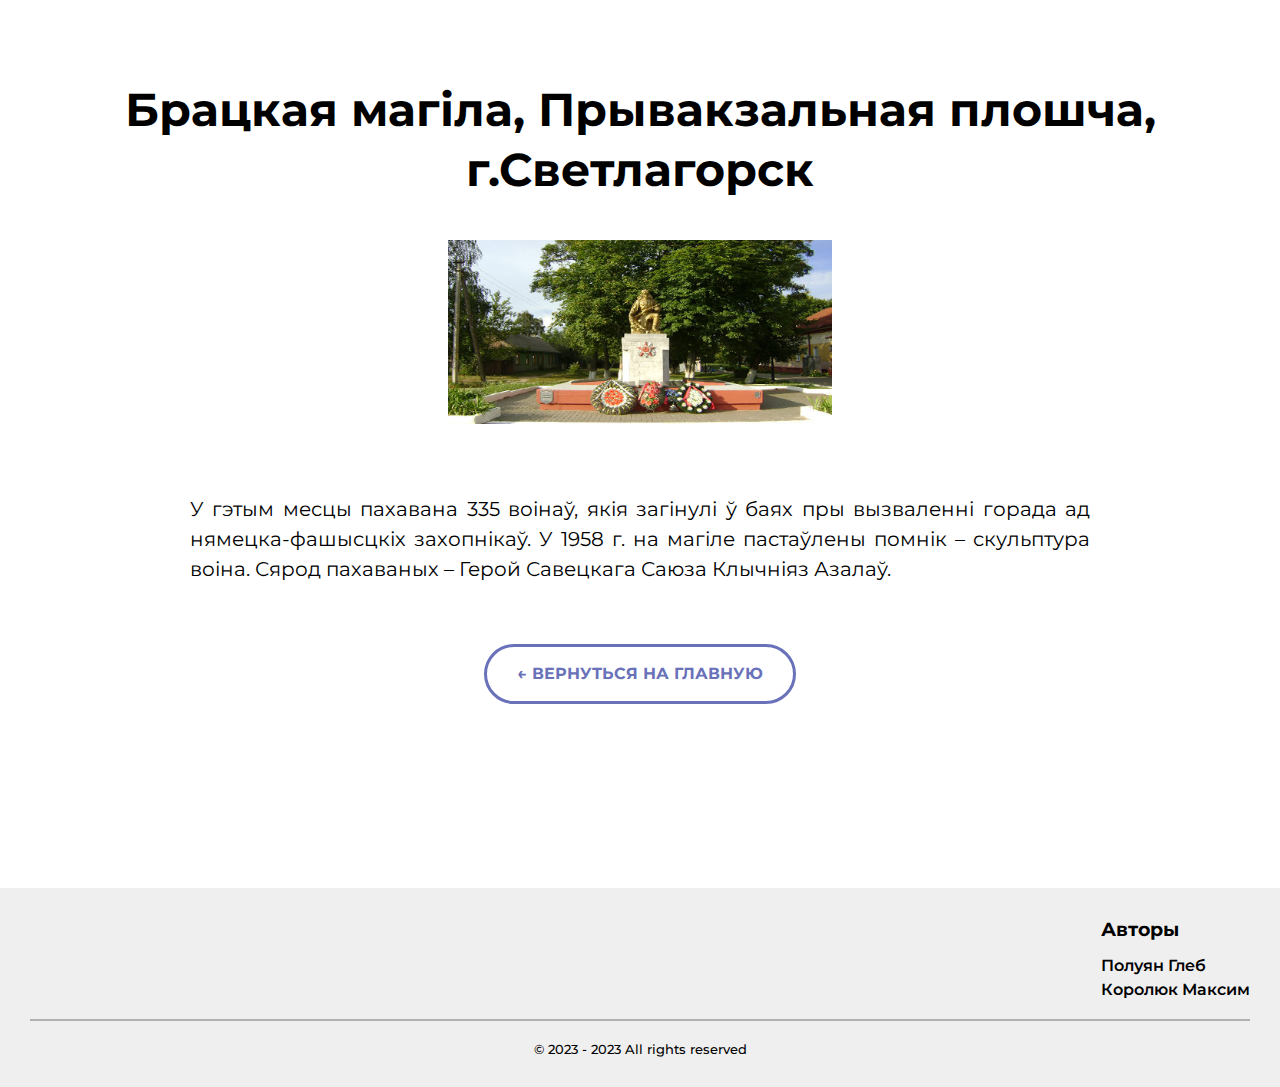
<file: project-points/point2.html>
<!DOCTYPE html>
<html lang="ru">
<head>
    <meta charset="UTF-8">
    <meta name="viewport" content="width=device-width, initial-scale=1.0">
    <title>Брацкая магіла</title>
    <link rel="stylesheet" href="../style.css">
    <link rel="stylesheet" href="/media.css">
    <link href="https://fonts.googleapis.com/css2?family=Montserrat:wght@400;600;700&display=swap" rel="stylesheet">

</head>
<body>
    

    <div class="project">
        <div class="container">
            <h1 class="project-header">Брацкая магіла, Прывакзальная плошча, г.Светлагорск</h1>
                <div class="project-img">
                <img src="../img/points/2.jpg" alt="point1">
                </div>
                    <div class="project-diskr">
                    <p>У гэтым месцы пахавана 335 воінаў, якія загінулі ў баях пры вызваленні горада ад нямецка-фашысцкіх захопнікаў. У 1958 г. на магіле пастаўлены помнік – скульптура воіна. Сярод пахаваных – Герой Савецкага Саюза Клычніяз Азалаў.

                    </p>
                    </div>
                    <a href="../index.html" class="projec-btn-back">← ВЕРНУТЬСЯ НА ГЛАВНУЮ</a>
        </div>  
    </div>



    <footer class="footer">
		<div class="fblock-wrapper">
			<div style="flex-grow: 1;"></div>
				<div class="autrhors">
					<h3 style="margin-bottom: 10px;">Авторы</h3>
					<h4>Полуян Глеб</h4>
					<h4>Королюк Максим</h4>
				</div>
		</div>

		<div style="border-top: 2px solid rgba(66,66,66,.35); margin: 20px 0px;"></div>
		<div >
			<h5 style="text-align: center; font-weight: 500; color: black;">
				© 2023 - 2023 All rights reserved
			</h5>
		</div>
	</footer>


</body>
</html>
</file>
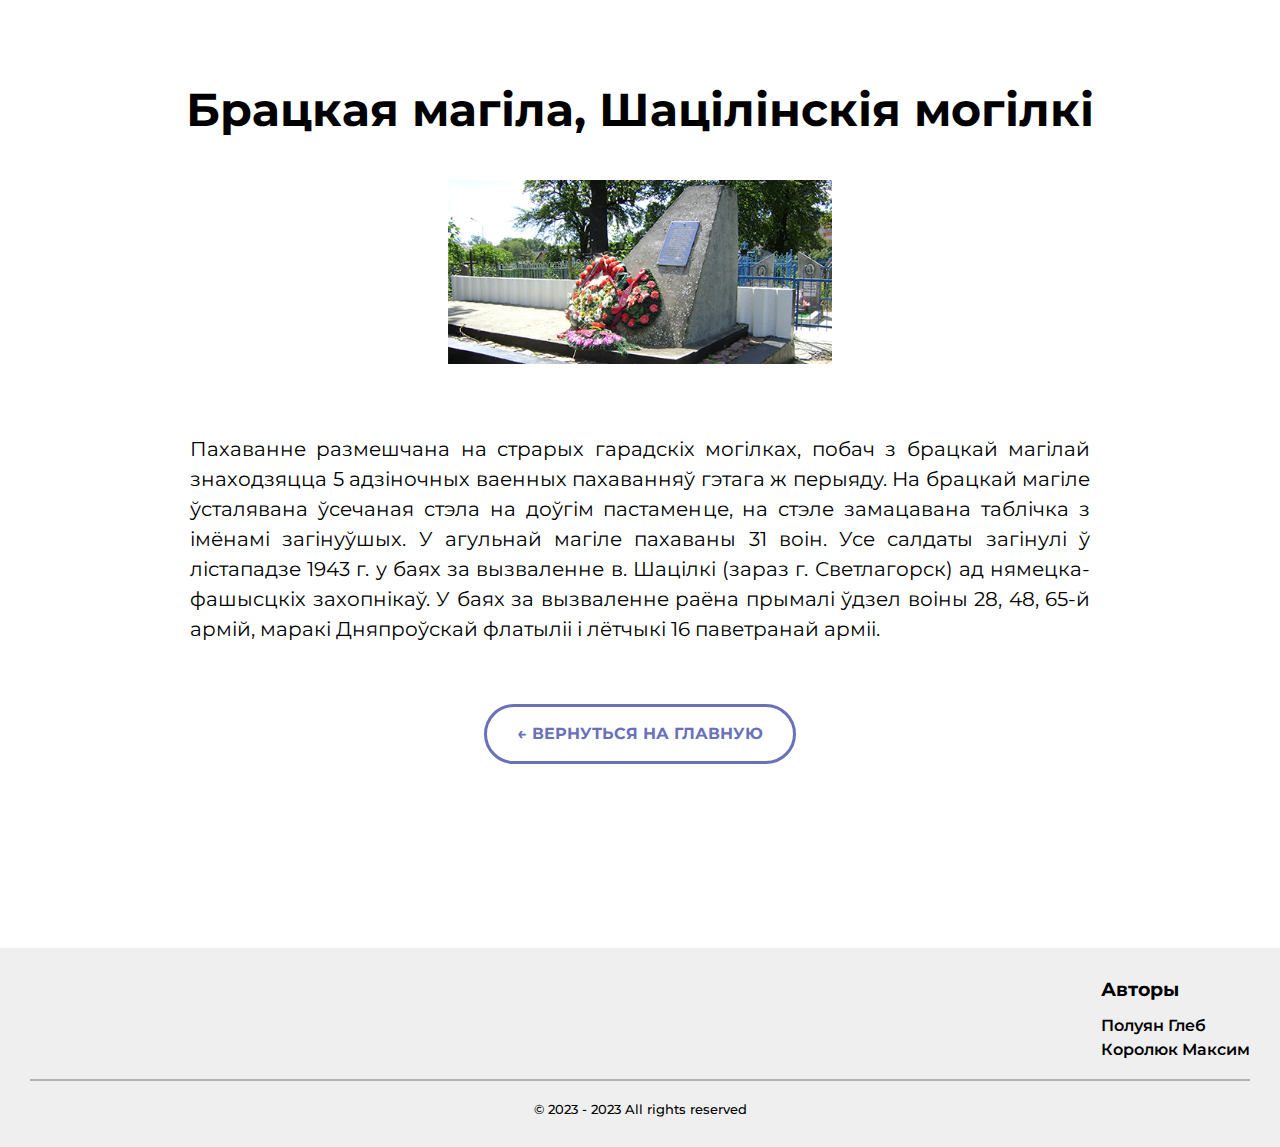
<file: project-points/point3.html>
<!DOCTYPE html>
<html lang="ru">
<head>
    <meta charset="UTF-8">
    <meta name="viewport" content="width=device-width, initial-scale=1.0">
    <title>Брацкая магіла</title>
    <link rel="stylesheet" href="../style.css">
    <link rel="stylesheet" href="/media.css">
    <link href="https://fonts.googleapis.com/css2?family=Montserrat:wght@400;600;700&display=swap" rel="stylesheet">

</head>
<body>
    

    <div class="project">
        <div class="container">
            <h1 class="project-header">Брацкая магіла, Шацілінскія могілкі</h1>
                <div class="project-img">
                <img src="../img/points/3.jpg" alt="point1">
                </div>
                    <div class="project-diskr">
                    <p>Пахаванне размешчана на страрых гарадскіх могілках, побач з брацкай магілай знаходзяцца 5 адзіночных ваенных пахаванняў гэтага ж перыяду. На брацкай магіле ўсталявана ўсечаная стэла на доўгім пастаменце, на стэле замацавана таблічка з імёнамі загінуўшых.

                        У агульнай магіле пахаваны 31 воін. Усе салдаты загінулі ў лістападзе 1943 г. у баях за вызваленне в. Шацілкі (зараз г. Светлагорск) ад нямецка-фашысцкіх захопнікаў.
                        
                        У баях за вызваленне раёна прымалі ўдзел воіны 28, 48, 65-й армій, маракі Дняпроўскай флатыліі і лётчыкі 16 паветранай арміі.
                        
                        
                    </p>
                    </div>
                    <a href="../index.html" class="projec-btn-back">← ВЕРНУТЬСЯ НА ГЛАВНУЮ</a>
        </div>  
    </div>

    <footer class="footer">
		<div class="fblock-wrapper">
			<div style="flex-grow: 1;"></div>
				<div class="autrhors">
					<h3 style="margin-bottom: 10px;">Авторы</h3>
					<h4>Полуян Глеб</h4>
					<h4>Королюк Максим</h4>
				</div>
		</div>

		<div style="border-top: 2px solid rgba(66,66,66,.35); margin: 20px 0px;"></div>
		<div >
			<h5 style="text-align: center; font-weight: 500; color: black;">
				© 2023 - 2023 All rights reserved
			</h5>
		</div>
	</footer>


</body>
</html>
</file>
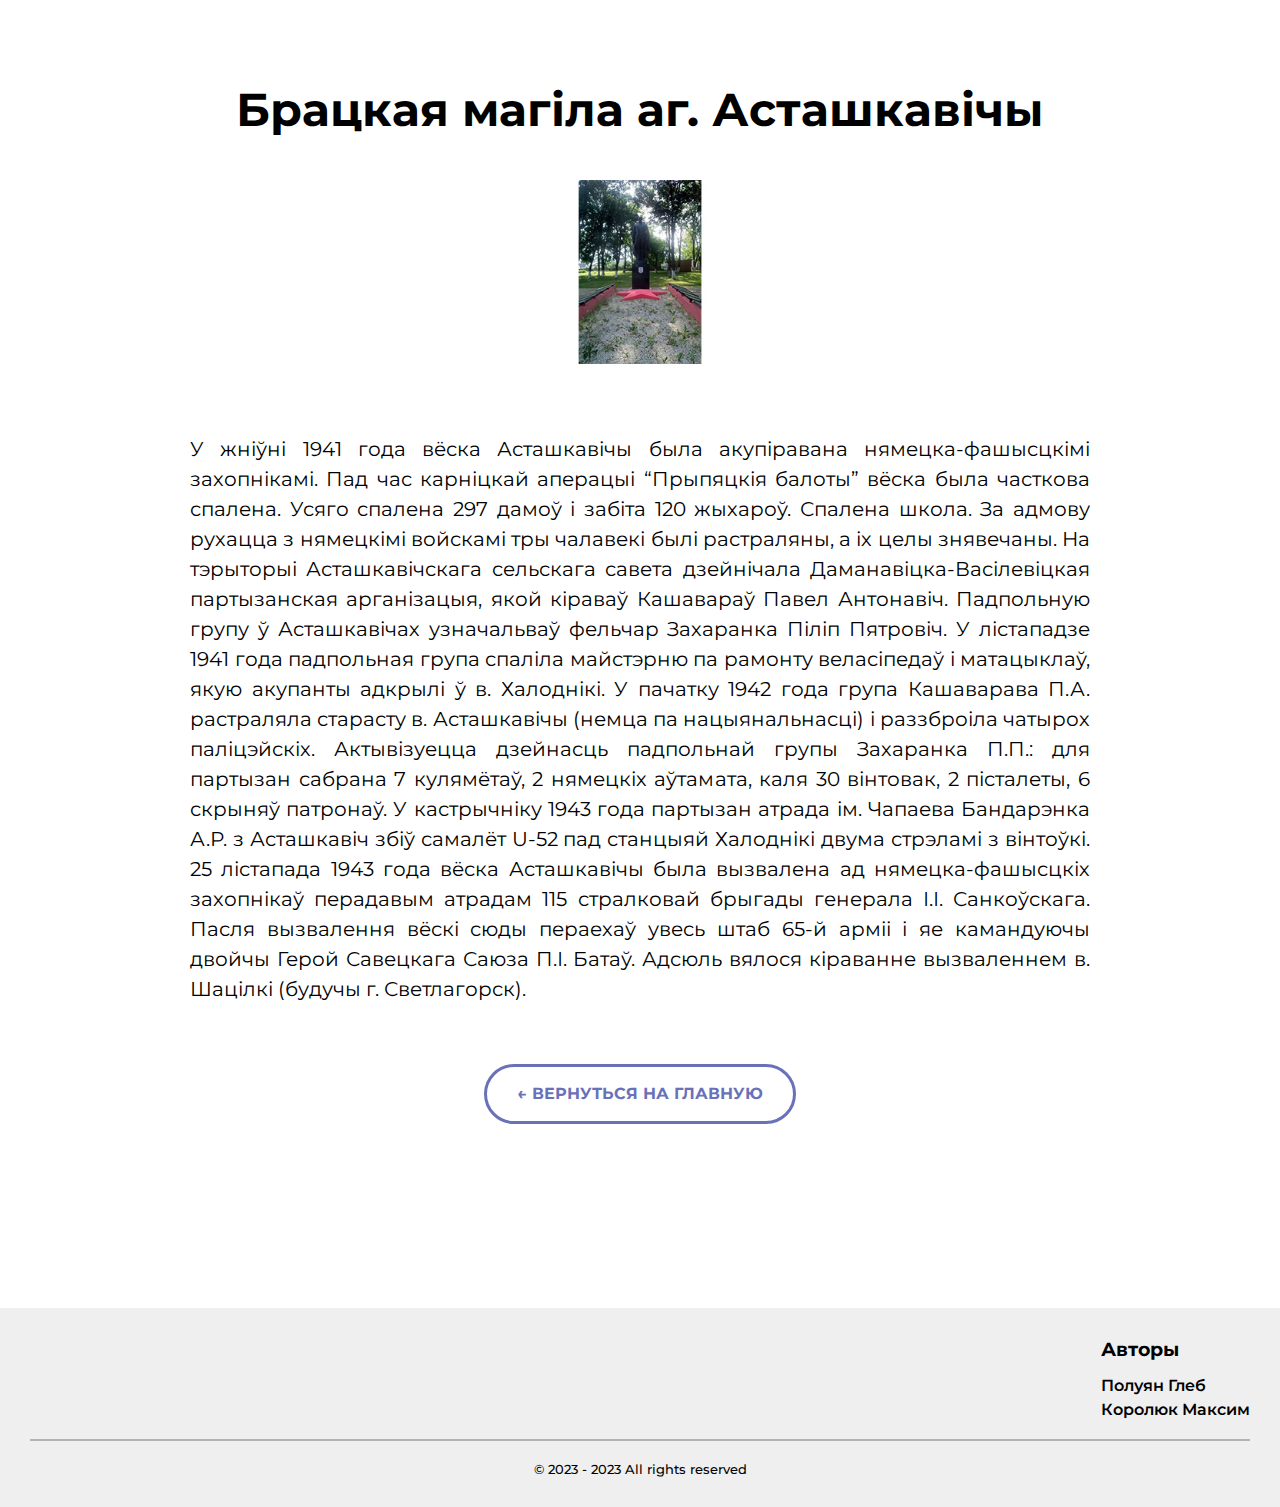
<file: project-points/point4.html>
<!DOCTYPE html>
<html lang="ru">
<head>
    <meta charset="UTF-8">
    <meta name="viewport" content="width=device-width, initial-scale=1.0">
    <title>Брацкая магіла</title>
    <link rel="stylesheet" href="../style.css">
    <link rel="stylesheet" href="/media.css">
    <link href="https://fonts.googleapis.com/css2?family=Montserrat:wght@400;600;700&display=swap" rel="stylesheet">

</head>
<body>
    

    <div class="project">
        <div class="container">
            <h1 class="project-header">Брацкая магіла аг. Асташкавічы</h1>
                <div class="project-img">
                <img src="../img/points/4.jpg" alt="point1">
                </div>
                    <div class="project-diskr">
                    <p>У жніўні 1941 года вёска Асташкавічы была акупіравана нямецка-фашысцкімі захопнікамі. Пад час карніцкай аперацыі “Прыпяцкія балоты” вёска была часткова спалена. Усяго спалена 297 дамоў і забіта 120 жыхароў. Спалена школа. За адмову рухацца з нямецкімі войскамі тры чалавекі былі растраляны, а іх целы знявечаны.

                        На тэрыторыі Асташкавічскага сельскага савета дзейнічала Даманавіцка-Васілевіцкая партызанская арганізацыя, якой кіраваў Кашавараў Павел Антонавіч. Падпольную групу ў Асташкавічах узначальваў фельчар Захаранка Піліп Пятровіч. У лістападзе 1941 года падпольная група спаліла майстэрню па рамонту веласіпедаў і матацыклаў, якую акупанты адкрылі ў в. Халоднікі.
                        
                        У пачатку 1942 года група Кашаварава П.А. растраляла старасту в. Асташкавічы (немца па нацыянальнасці) і раззброіла чатырох паліцэйскіх. Актывізуецца дзейнасць падпольнай групы Захаранка П.П.: для партызан сабрана 7 кулямётаў, 2 нямецкіх аўтамата, каля 30 вінтовак, 2 пісталеты, 6 скрыняў патронаў.
                        
                        У кастрычніку 1943 года партызан атрада ім. Чапаева Бандарэнка А.Р. з Асташкавіч збіў самалёт U-52 пад станцыяй Халоднікі двума стрэламі з вінтоўкі.
                        
                        25 лістапада 1943 года вёска Асташкавічы была вызвалена ад нямецка-фашысцкіх захопнікаў перадавым атрадам 115 стралковай брыгады генерала І.І. Санкоўскага. Пасля вызвалення вёскі сюды пераехаў увесь штаб 65-й арміі і яе камандуючы двойчы Герой Савецкага Саюза П.І. Батаў. Адсюль вялося кіраванне вызваленнем в. Шацілкі (будучы г. Светлагорск).
                        
                        
                    </p>
                    </div>
                    <a href="../index.html" class="projec-btn-back">← ВЕРНУТЬСЯ НА ГЛАВНУЮ</a>
        </div>  
    </div>


    <footer class="footer">
		<div class="fblock-wrapper">
			<div style="flex-grow: 1;"></div>
				<div class="autrhors">
					<h3 style="margin-bottom: 10px;">Авторы</h3>
					<h4>Полуян Глеб</h4>
					<h4>Королюк Максим</h4>
				</div>
		</div>

		<div style="border-top: 2px solid rgba(66,66,66,.35); margin: 20px 0px;"></div>
		<div >
			<h5 style="text-align: center; font-weight: 500; color: black;">
				© 2023 - 2023 All rights reserved
			</h5>
		</div>
	</footer>


</body>
</html>
</file>
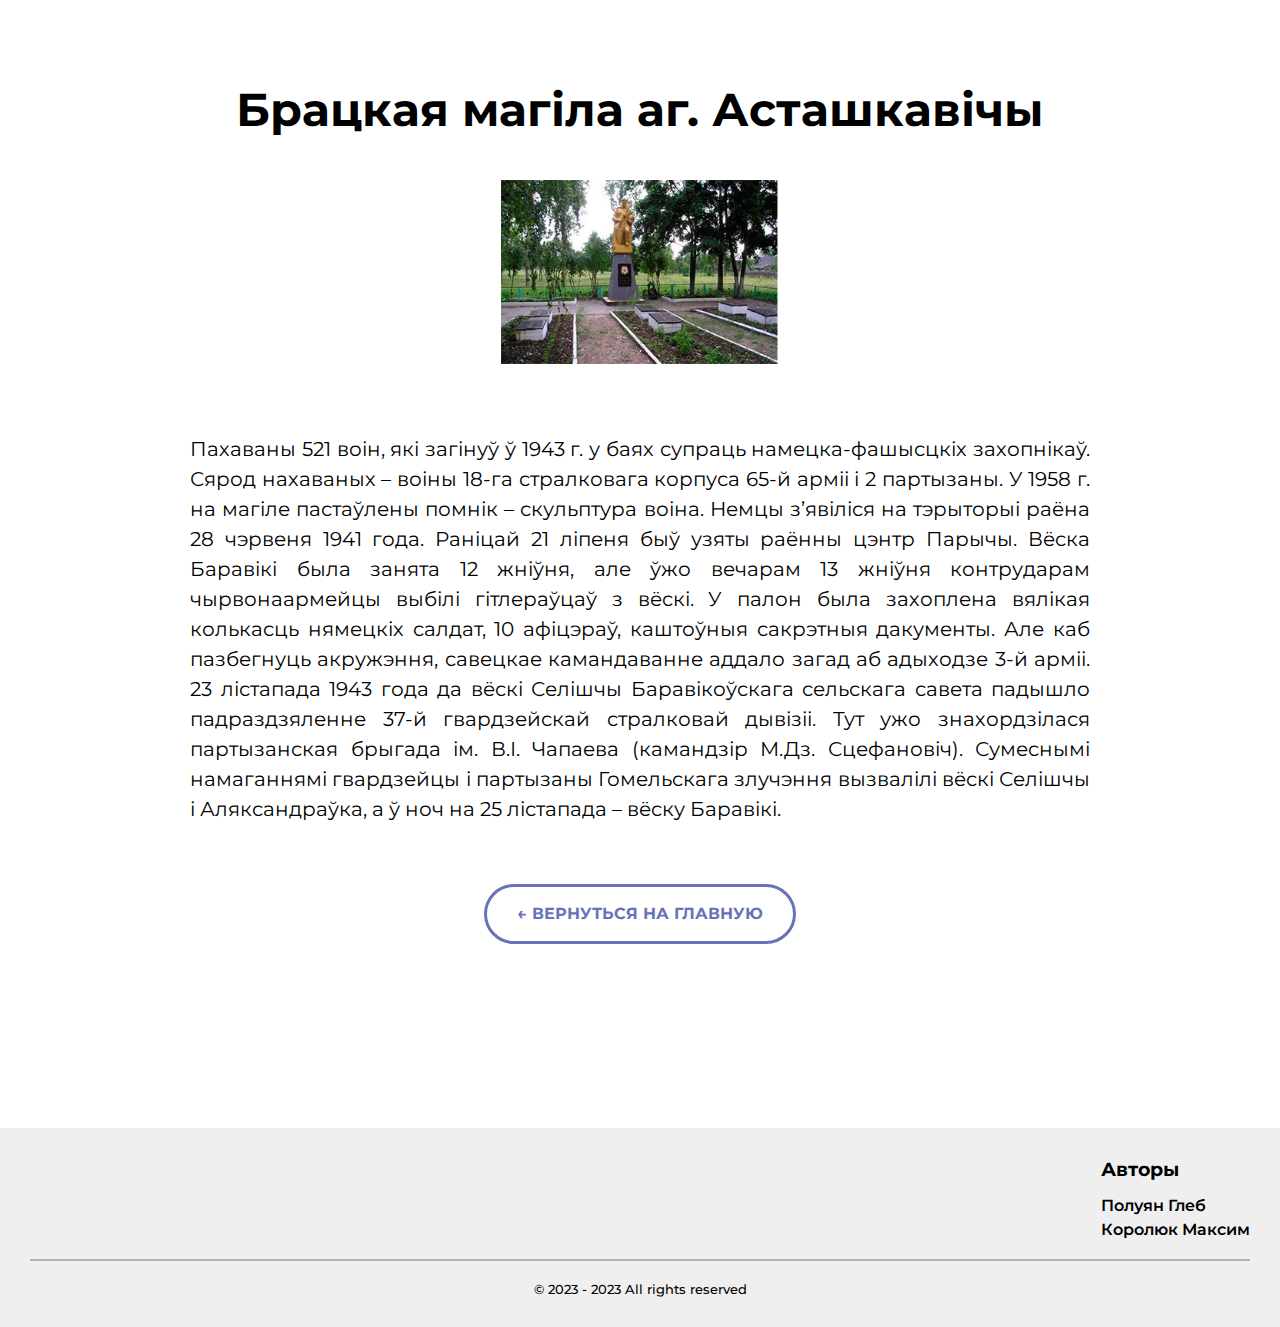
<file: project-points/point5.html>
<!DOCTYPE html>
<html lang="ru">
<head>
    <meta charset="UTF-8">
    <meta name="viewport" content="width=device-width, initial-scale=1.0">
    <title>Брацкая магіла</title>
    <link rel="stylesheet" href="../style.css">
    <link rel="stylesheet" href="/media.css">
    <link href="https://fonts.googleapis.com/css2?family=Montserrat:wght@400;600;700&display=swap" rel="stylesheet">

</head>
<body>
    

    <div class="project">
        <div class="container">
            <h1 class="project-header">Брацкая магіла аг. Асташкавічы</h1>
                <div class="project-img">
                <img src="../img/points/5.jpg" alt="point1">
                </div>
                    <div class="project-diskr">
                    <p>Пахаваны 521 воін, які загінуў ў 1943 г. у баях супраць намецка-фашысцкіх захопнікаў. Сярод нахаваных – воіны 18-га стралковага корпуса 65-й арміі і 2 партызаны. У 1958 г. на магіле пастаўлены помнік – скульптура воіна.

                        Немцы з’явіліся на тэрыторыі раёна 28 чэрвеня 1941 года. Раніцай 21 ліпеня быў узяты раённы цэнтр Парычы. Вёска Баравікі была занята 12 жніўня, але ўжо вечарам 13 жніўня контрударам чырвонаармейцы выбілі гітлераўцаў з вёскі. У палон была захоплена вялікая колькасць нямецкіх салдат, 10 афіцэраў, каштоўныя сакрэтныя дакументы. Але каб пазбегнуць акружэння, савецкае камандаванне аддало загад аб адыходзе 3-й арміі.
                        
                        23 лістапада 1943 года да вёскі Селішчы Баравікоўскага сельскага савета падышло падраздзяленне 37-й гвардзейскай стралковай дывізіі. Тут ужо знахордзілася партызанская брыгада ім. В.І. Чапаева (камандзір М.Дз. Сцефановіч). Сумеснымі намаганнямі гвардзейцы і партызаны Гомельскага злучэння вызвалілі вёскі Селішчы і Аляксандраўка, а ў ноч на 25 лістапада – вёску Баравікі.
                    </p>
                    </div>
                    <a href="../index.html" class="projec-btn-back">← ВЕРНУТЬСЯ НА ГЛАВНУЮ</a>
        </div>  
    </div>


    <footer class="footer">
		<div class="fblock-wrapper">
			<div style="flex-grow: 1;"></div>
				<div class="autrhors">
					<h3 style="margin-bottom: 10px;">Авторы</h3>
					<h4>Полуян Глеб</h4>
					<h4>Королюк Максим</h4>
				</div>
		</div>

		<div style="border-top: 2px solid rgba(66,66,66,.35); margin: 20px 0px;"></div>
		<div >
			<h5 style="text-align: center; font-weight: 500; color: black;">
				© 2023 - 2023 All rights reserved
			</h5>
		</div>
	</footer>
</body>
</html>
</file>
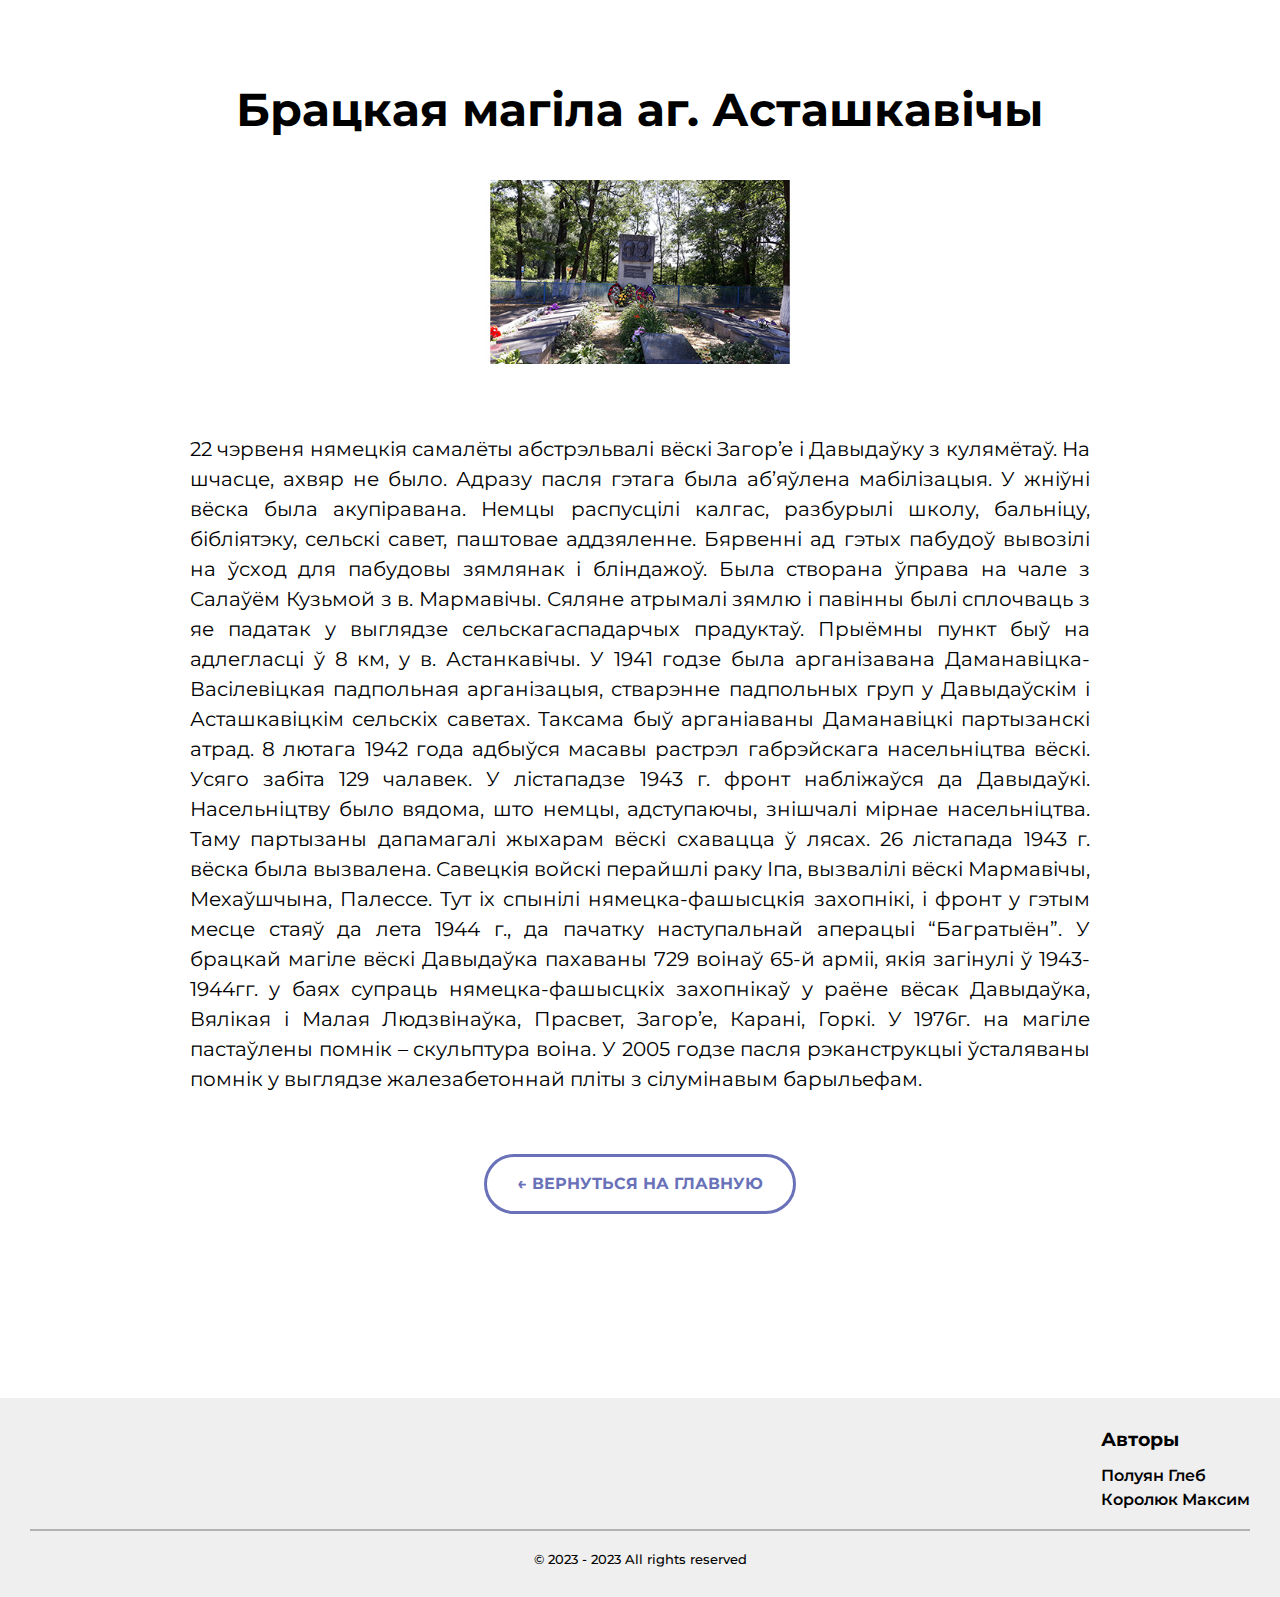
<file: project-points/point6.html>
<!DOCTYPE html>
<html lang="ru">
<head>
    <meta charset="UTF-8">
    <meta name="viewport" content="width=device-width, initial-scale=1.0">
    <title>Брацкая магіла</title>
    <link rel="stylesheet" href="../style.css">
    <link rel="stylesheet" href="/media.css">
    <link href="https://fonts.googleapis.com/css2?family=Montserrat:wght@400;600;700&display=swap" rel="stylesheet">

</head>
<body>
    

    <div class="project">
        <div class="container">
            <h1 class="project-header">Брацкая магіла аг. Асташкавічы</h1>
                <div class="project-img">
                <img src="../img/points/6.jpg" alt="point1">
                </div>
                    <div class="project-diskr">
                    <p> 22 чэрвеня нямецкія самалёты абстрэльвалі вёскі Загор’е і Давыдаўку з кулямётаў. На шчасце, ахвяр не было. Адразу пасля гэтага была аб’яўлена мабілізацыя.

                        У жніўні вёска была акупіравана. Немцы распусцілі калгас, разбурылі школу, бальніцу, бібліятэку, сельскі савет, паштовае аддзяленне. Бярвенні ад гэтых пабудоў вывозілі на ўсход для пабудовы зямлянак і бліндажоў.
                        
                        Была створана ўправа на чале з Салаўём Кузьмой з в. Мармавічы. Сяляне атрымалі зямлю і павінны былі сплочваць з яе падатак у выглядзе сельскагаспадарчых прадуктаў. Прыёмны пункт быў на адлегласці ў 8 км, у в. Астанкавічы.
                        
                        У 1941 годзе была арганізавана Даманавіцка-Васілевіцкая падпольная арганізацыя, стварэнне падпольных груп у Давыдаўскім і Асташкавіцкім сельскіх саветах. Таксама быў арганіаваны Даманавіцкі партызанскі атрад.
                        
                        8 лютага 1942 года адбыўся масавы растрэл габрэйскага насельніцтва вёскі. Усяго забіта 129 чалавек.
                        
                        У лістападзе 1943 г. фронт набліжаўся да Давыдаўкі. Насельніцтву было вядома, што немцы, адступаючы, знішчалі мірнае насельніцтва. Таму партызаны дапамагалі жыхарам вёскі схавацца ў лясах.
                        
                        26 лістапада 1943 г. вёска была вызвалена. Савецкія войскі перайшлі раку Іпа, вызвалілі вёскі Мармавічы, Мехаўшчына, Палессе. Тут іх спынілі нямецка-фашысцкія захопнікі, і фронт у гэтым месце стаяў да лета 1944 г., да пачатку наступальнай аперацыі “Багратыён”.
                        
                        У брацкай магіле вёскі Давыдаўка пахаваны 729 воінаў 65-й арміі, якія загінулі ў 1943-1944гг. у баях супраць нямецка-фашысцкіх захопнікаў у раёне вёсак Давыдаўка, Вялікая і Малая Людзвінаўка, Прасвет, Загор’е, Карані, Горкі. У 1976г. на магіле пастаўлены помнік – скульптура воіна. У 2005 годзе пасля рэканструкцыі ўсталяваны помнік у выглядзе жалезабетоннай пліты з сілумінавым барыльефам.
                    </p>
                    </div>
                    <a href="../index.html" class="projec-btn-back">← ВЕРНУТЬСЯ НА ГЛАВНУЮ</a>
        </div>  
    </div>


    <footer class="footer">
		<div class="fblock-wrapper">
			<div style="flex-grow: 1;"></div>
				<div class="autrhors">
					<h3 style="margin-bottom: 10px;">Авторы</h3>
					<h4>Полуян Глеб</h4>
					<h4>Королюк Максим</h4>
				</div>
		</div>

		<div style="border-top: 2px solid rgba(66,66,66,.35); margin: 20px 0px;"></div>
		<div >
			<h5 style="text-align: center; font-weight: 500; color: black;">
				© 2023 - 2023 All rights reserved
			</h5>
		</div>
	</footer>
</body>
</html>
</file>
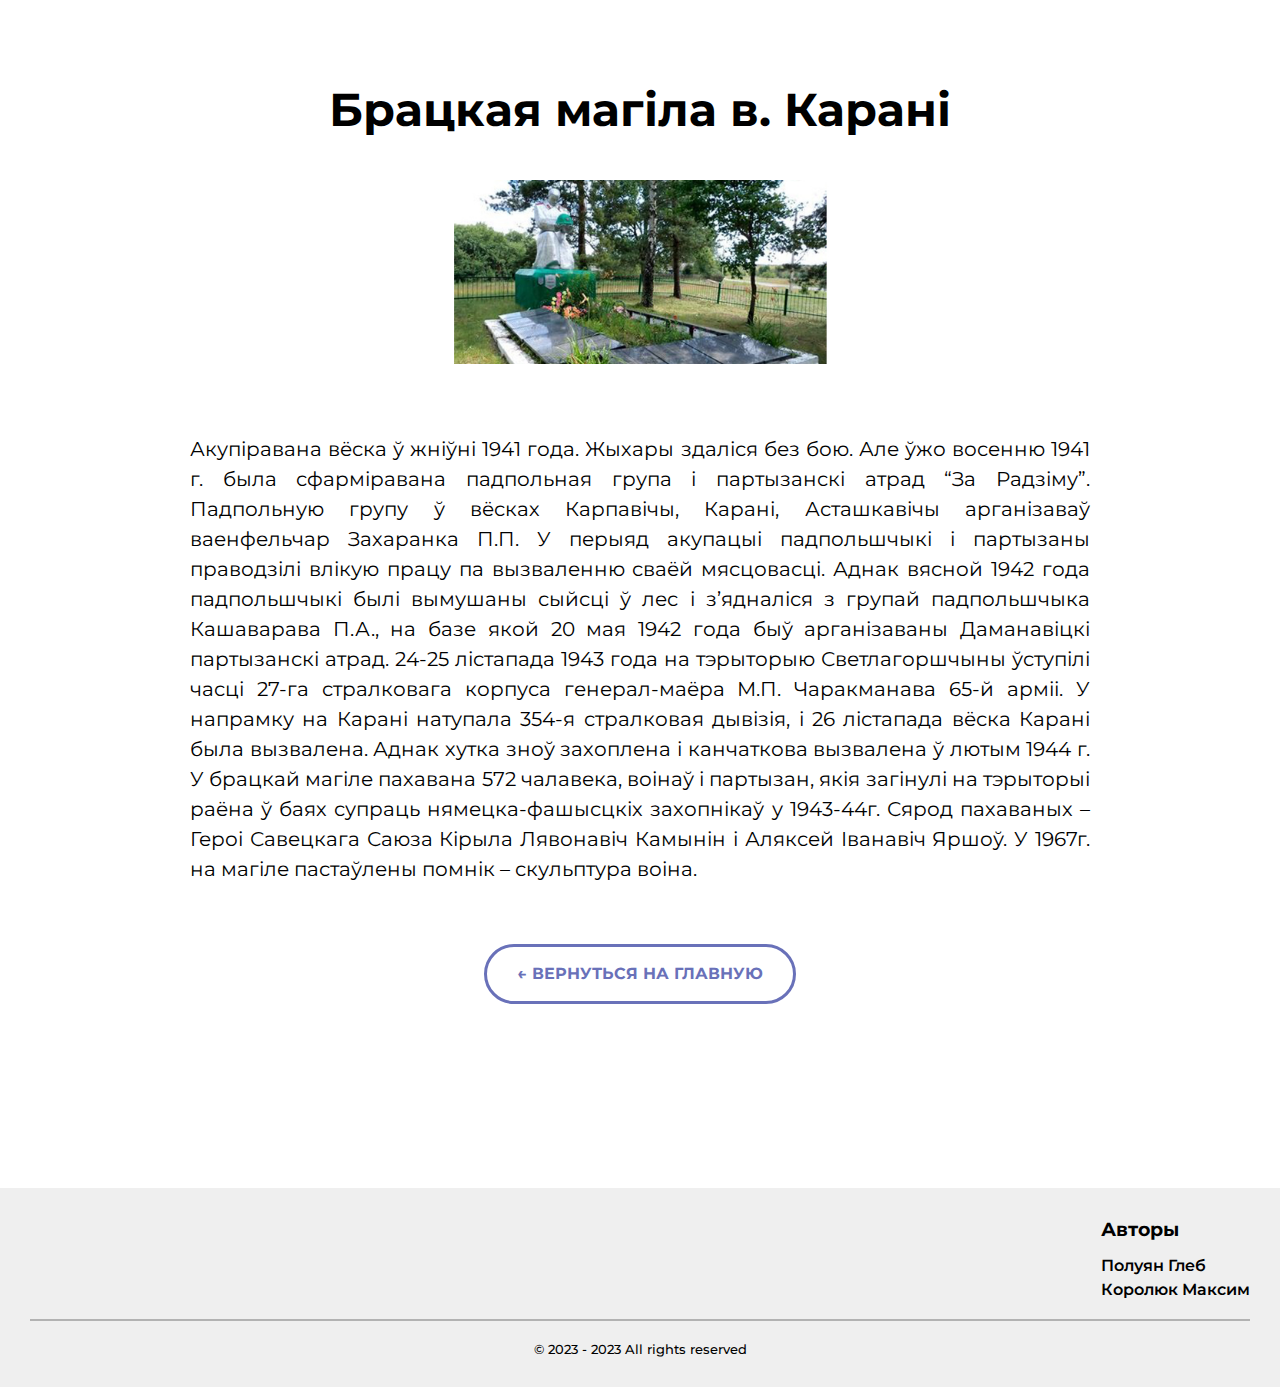
<file: project-points/point7.html>
<!DOCTYPE html>
<html lang="ru">
<head>
    <meta charset="UTF-8">
    <meta name="viewport" content="width=device-width, initial-scale=1.0">
    <title>Брацкая магіла</title>
    <link rel="stylesheet" href="../style.css">
    <link rel="stylesheet" href="/media.css">
    <link href="https://fonts.googleapis.com/css2?family=Montserrat:wght@400;600;700&display=swap" rel="stylesheet">

</head>
<body>
    

    <div class="project">
        <div class="container">
            <h1 class="project-header">Брацкая магіла в. Карані</h1>
                <div class="project-img">
                <img src="../img/points/7.jpg" alt="point1">
                </div>
                    <div class="project-diskr">
                    <p>Акупіравана вёска ў жніўні 1941 года. Жыхары здаліся без бою. Але ўжо восенню 1941 г. была сфарміравана падпольная група і партызанскі атрад “За Радзіму”. Падпольную групу ў вёсках Карпавічы, Карані, Асташкавічы арганізаваў ваенфельчар Захаранка П.П. У перыяд акупацыі падпольшчыкі і партызаны праводзілі влікую працу па вызваленню сваёй мясцовасці. Аднак вясной 1942 года падпольшчыкі былі вымушаны сыйсці ў лес і з’ядналіся з групай падпольшчыка Кашаварава П.А., на базе якой 20 мая 1942 года быў арганізаваны Даманавіцкі партызанскі атрад.

                        24-25 лістапада 1943 года на тэрыторыю Светлагоршчыны ўступілі часці 27-га стралковага корпуса генерал-маёра М.П. Чаракманава 65-й арміі. У напрамку на Карані натупала 354-я стралковая дывізія, і 26 лістапада вёска Карані была вызвалена. Аднак хутка зноў захоплена і канчаткова вызвалена ў лютым 1944 г.
                        
                        У брацкай магіле пахавана 572 чалавека, воінаў і партызан, якія загінулі на тэрыторыі раёна ў баях супраць нямецка-фашысцкіх захопнікаў у 1943-44г. Сярод пахаваных – Героі Савецкага Саюза Кірыла Лявонавіч Камынін і Аляксей Іванавіч Яршоў. У 1967г. на магіле пастаўлены помнік – скульптура воіна.
                    </p>
                    </div>
                    <a href="../index.html" class="projec-btn-back">← ВЕРНУТЬСЯ НА ГЛАВНУЮ</a>
        </div>  
    </div>

    <footer class="footer">
		<div class="fblock-wrapper">
			<div style="flex-grow: 1;"></div>
				<div class="autrhors">
					<h3 style="margin-bottom: 10px;">Авторы</h3>
					<h4>Полуян Глеб</h4>
					<h4>Королюк Максим</h4>
				</div>
		</div>

		<div style="border-top: 2px solid rgba(66,66,66,.35); margin: 20px 0px;"></div>
		<div >
			<h5 style="text-align: center; font-weight: 500; color: black;">
				© 2023 - 2023 All rights reserved
			</h5>
		</div>
	</footer>
</body>
</html>
</file>
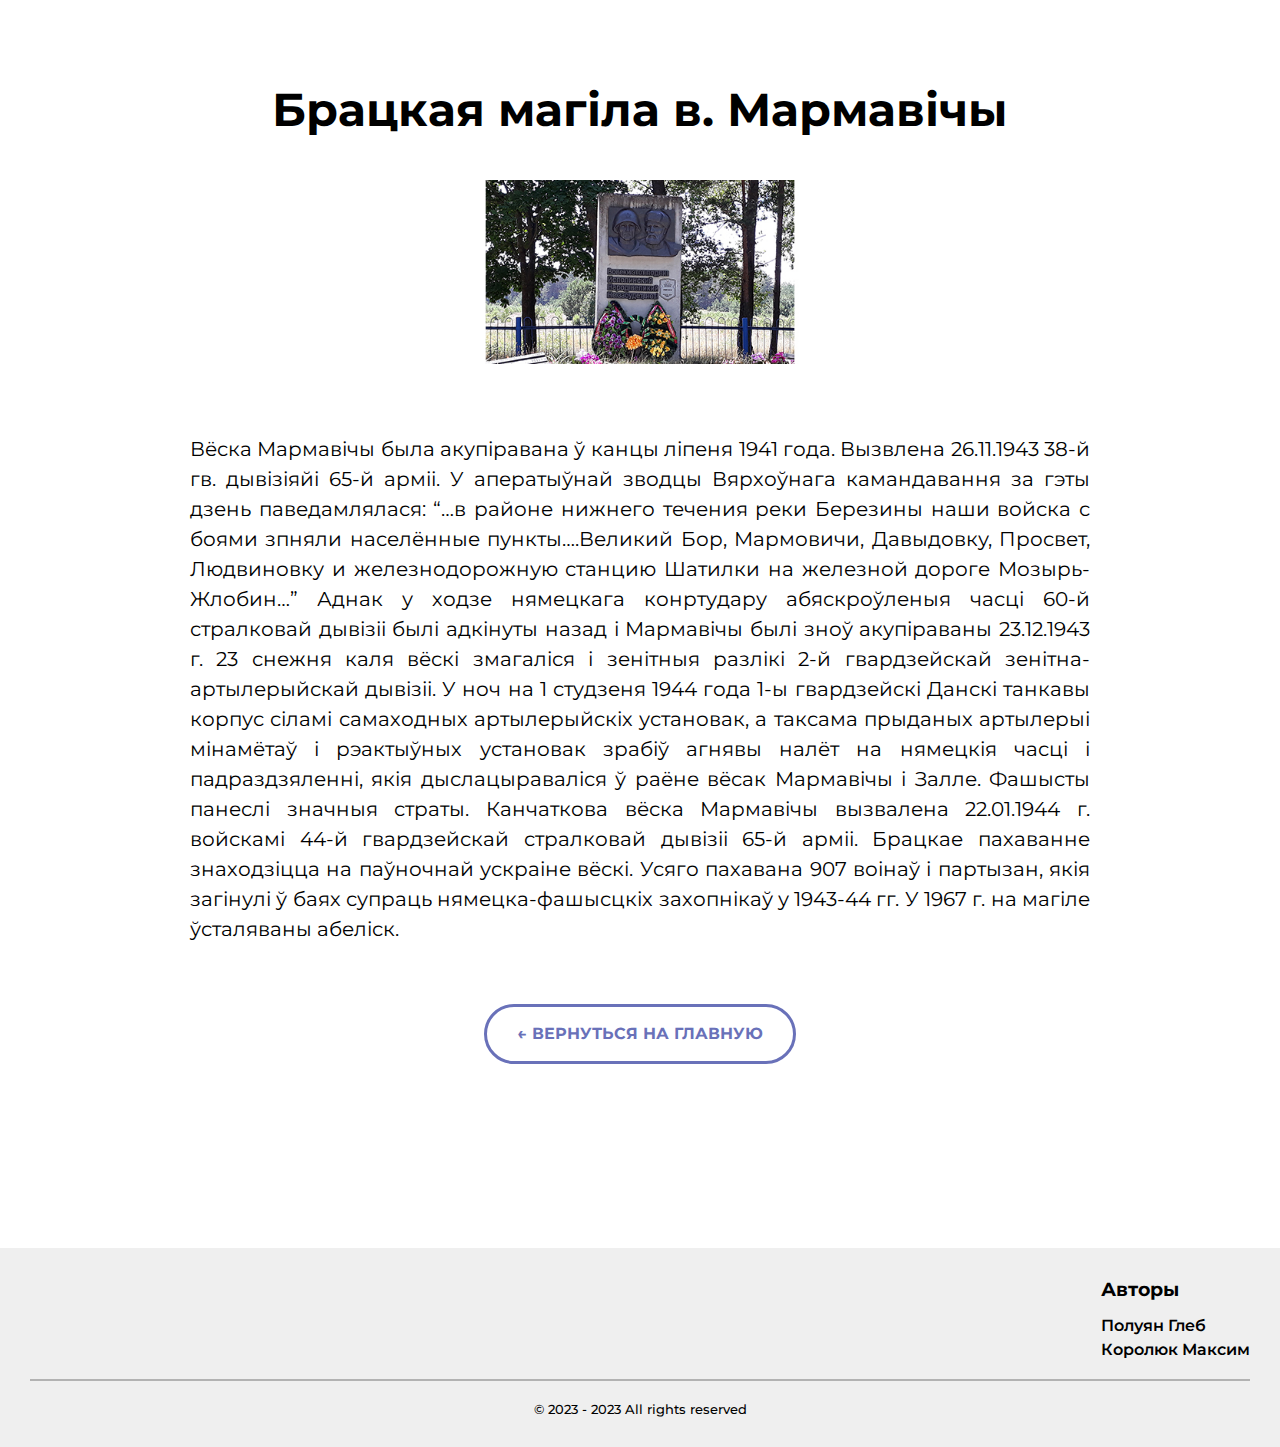
<file: project-points/point8.html>
<!DOCTYPE html>
<html lang="ru">
<head>
    <meta charset="UTF-8">
    <meta name="viewport" content="width=device-width, initial-scale=1.0">
    <title>Брацкая магіла</title>
    <link rel="stylesheet" href="../style.css">
    <link rel="stylesheet" href="/media.css">
    <link href="https://fonts.googleapis.com/css2?family=Montserrat:wght@400;600;700&display=swap" rel="stylesheet">

</head>
<body>
    

    <div class="project">
        <div class="container">
            <h1 class="project-header">Брацкая магіла в. Мармавічы</h1>
                <div class="project-img">
                <img src="../img/points/8.jpg" alt="point1">
                </div>
                    <div class="project-diskr">
                    <p>Вёска Мармавічы была акупіравана ў канцы ліпеня 1941 года. Вызвлена 26.11.1943 38-й гв. дывізіяйі 65-й арміі. У аператыўнай зводцы Вярхоўнага камандавання за гэты дзень паведамлялася: “…в районе нижнего течения реки Березины наши войска с боями зпняли населённые пункты….Великий Бор, Мармовичи, Давыдовку, Просвет, Людвиновку и железнодорожную станцию Шатилки на железной дороге Мозырь-Жлобин…” Аднак у ходзе нямецкага конртудару абяскроўленыя часці 60-й стралковай дывізіі былі адкінуты назад і Мармавічы былі зноў акупіраваны 23.12.1943 г. 23 снежня каля вёскі змагаліся і зенітныя разлікі 2-й гвардзейскай зенітна-артылерыйскай дывізіі. У ноч на 1 студзеня 1944 года 1-ы гвардзейскі Данскі танкавы корпус сіламі самаходных артылерыйскіх установак, а таксама прыданых артылерыі мінамётаў і рэактыўных установак зрабіў агнявы налёт на нямецкія часці і падраздзяленні, якія дыслацыраваліся ў раёне вёсак Мармавічы і Залле. Фашысты панеслі значныя страты. Канчаткова вёска Мармавічы вызвалена 22.01.1944 г. войскамі 44-й гвардзейскай стралковай дывізіі 65-й арміі.

                        Брацкае пахаванне знаходзіцца на паўночнай ускраіне вёскі. Усяго пахавана 907 воінаў і партызан, якія загінулі ў баях супраць нямецка-фашысцкіх захопнікаў у 1943-44 гг. У 1967 г. на магіле ўсталяваны абеліск.
                    </p>
                    </div>
                    <a href="../index.html" class="projec-btn-back">← ВЕРНУТЬСЯ НА ГЛАВНУЮ</a>
        </div>  
    </div>


    <footer class="footer">
		<div class="fblock-wrapper">
			<div style="flex-grow: 1;"></div>
				<div class="autrhors">
					<h3 style="margin-bottom: 10px;">Авторы</h3>
					<h4>Полуян Глеб</h4>
					<h4>Королюк Максим</h4>
				</div>
		</div>

		<div style="border-top: 2px solid rgba(66,66,66,.35); margin: 20px 0px;"></div>
		<div >
			<h5 style="text-align: center; font-weight: 500; color: black;">
				© 2023 - 2023 All rights reserved
			</h5>
		</div>
	</footer>
</body>
</html>
</file>
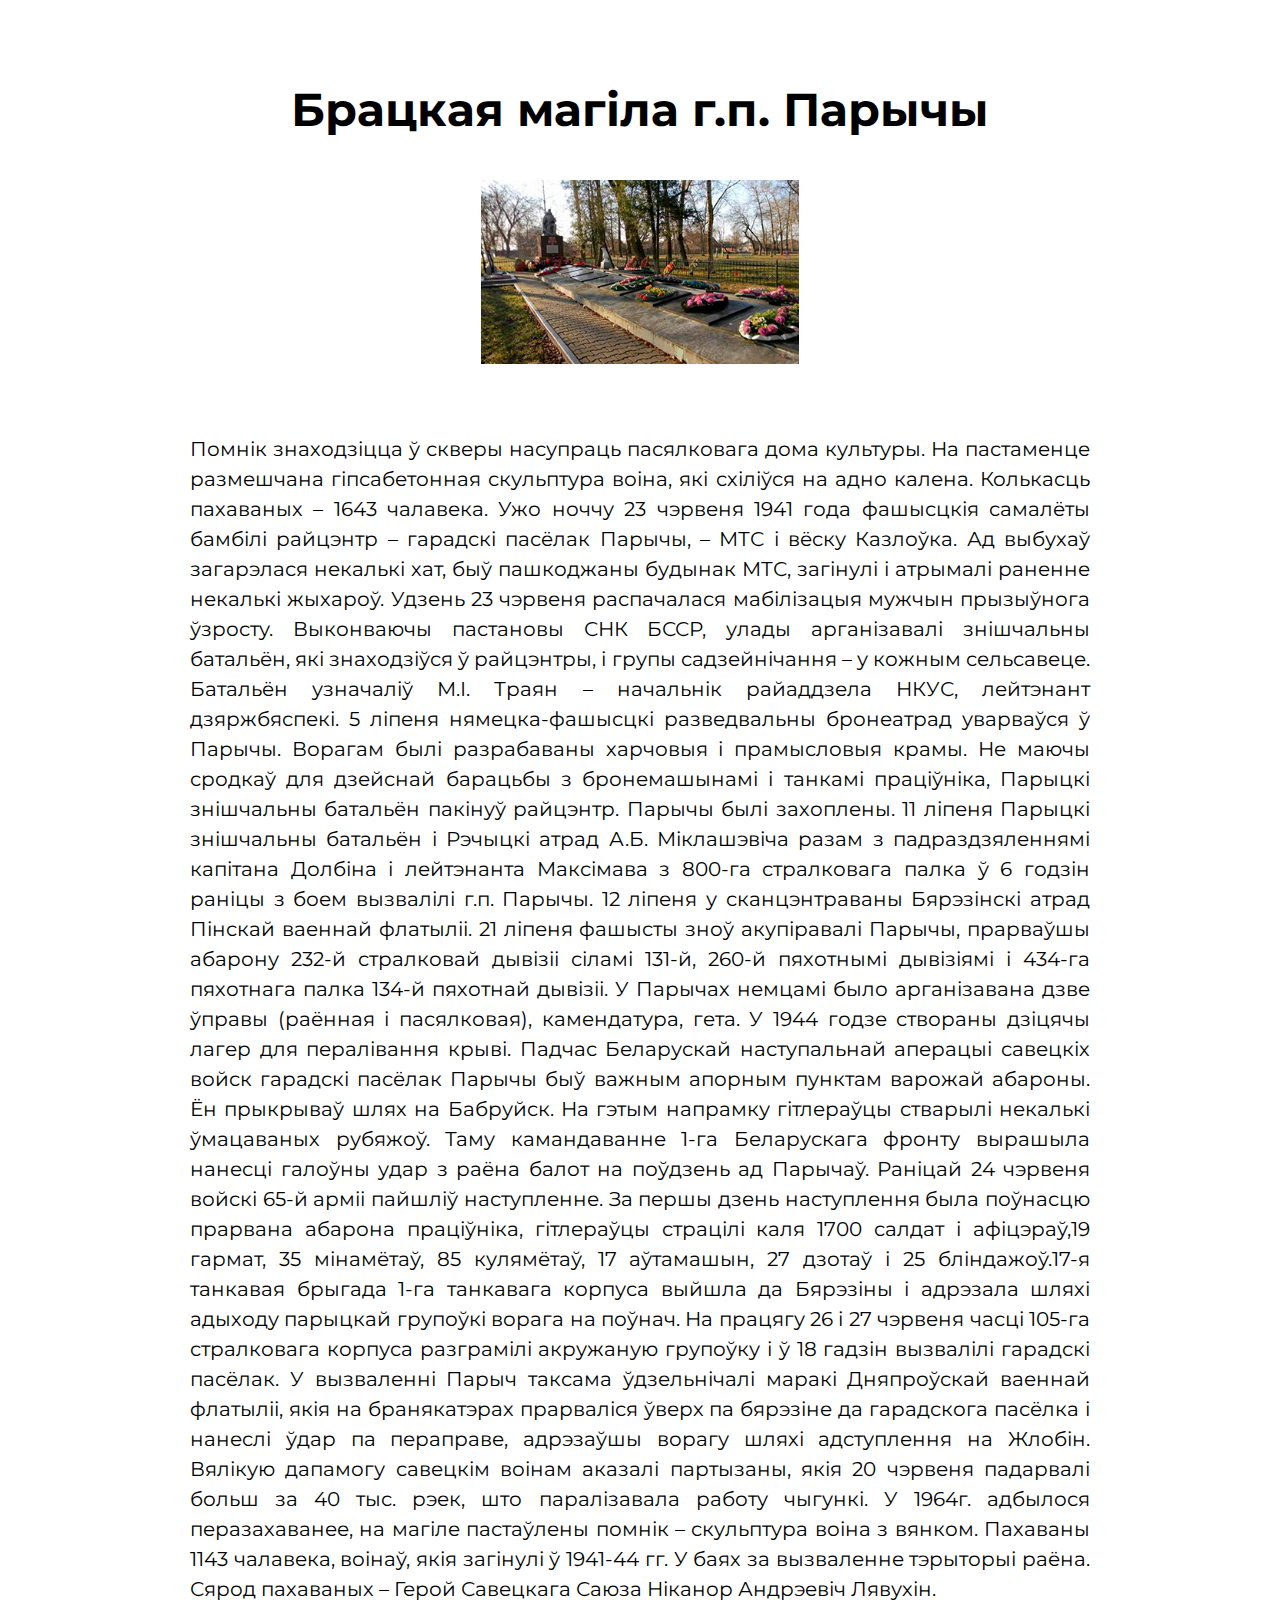
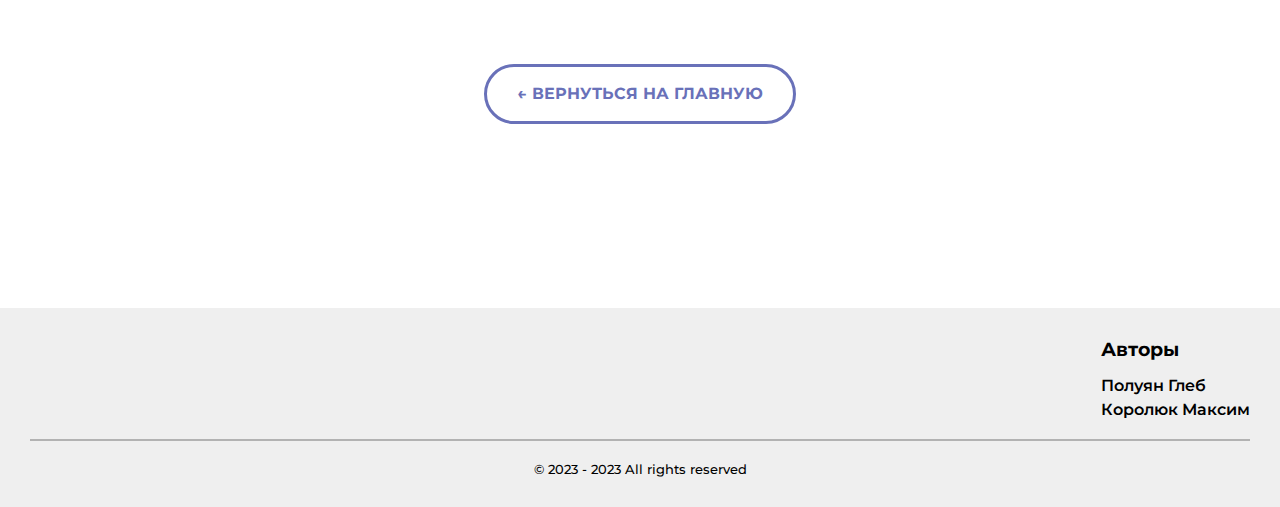
<file: project-points/point9.html>
<!DOCTYPE html>
<html lang="ru">
<head>
    <meta charset="UTF-8">
    <meta name="viewport" content="width=device-width, initial-scale=1.0">
    <title>Брацкая магіла</title>
    <link rel="stylesheet" href="../style.css">
    <link rel="stylesheet" href="/media.css">
    <link href="https://fonts.googleapis.com/css2?family=Montserrat:wght@400;600;700&display=swap" rel="stylesheet">

</head>
<body>
    

    <div class="project">
        <div class="container">
            <h1 class="project-header">Брацкая магіла г.п. Парычы</h1>
                <div class="project-img">
                <img src="../img/points/9.jpg" alt="point1">
                </div>
                    <div class="project-diskr">
                    <p> Помнік знаходзіцца ў скверы насупраць пасялковага дома культуры. На пастаменце размешчана гіпсабетонная скульптура воіна, які схіліўся на адно калена. Колькасць пахаваных – 1643 чалавека. Ужо ноччу 23 чэрвеня 1941 года фашысцкія самалёты бамбілі райцэнтр – гарадскі пасёлак Парычы, – МТС і вёску Казлоўка. Ад выбухаў загарэлася некалькі хат, быў пашкоджаны будынак МТС, загінулі і атрымалі раненне некалькі жыхароў. Удзень 23 чэрвеня распачалася мабілізацыя мужчын прызыўнога ўзросту. Выконваючы пастановы СНК БССР, улады арганізавалі знішчальны батальён, які знаходзіўся ў райцэнтры, і групы садзейнічання – у кожным сельсавеце. Батальён узначаліў М.І. Траян – начальнік райаддзела НКУС, лейтэнант дзяржбяспекі.
                        5 ліпеня нямецка-фашысцкі разведвальны бронеатрад уварваўся ў Парычы. Ворагам былі разрабаваны харчовыя і прамысловыя крамы. Не маючы сродкаў для дзейснай барацьбы з бронемашынамі і танкамі праціўніка, Парыцкі знішчальны батальён пакінуў райцэнтр. Парычы былі захоплены.
                        
                        11 ліпеня Парыцкі знішчальны батальён і Рэчыцкі атрад А.Б. Міклашэвіча разам з падраздзяленнямі капітана Долбіна і лейтэнанта Максімава з 800-га стралковага палка ў 6 годзін раніцы з боем вызвалілі г.п. Парычы. 12 ліпеня у сканцэнтраваны Бярэзінскі атрад Пінскай ваеннай флатыліі.
                        
                        21 ліпеня фашысты зноў акупіравалі Парычы, прарваўшы абарону 232-й стралковай дывізіі сіламі 131-й, 260-й пяхотнымі дывізіямі і 434-га пяхотнага палка 134-й пяхотнай дывізіі.
                        
                        У Парычах немцамі было арганізавана дзве ўправы (раённая і пасялковая), камендатура, гета. У 1944 годзе створаны дзіцячы лагер для пералівання крыві.
                        
                        Падчас Беларускай наступальнай аперацыі савецкіх войск гарадскі пасёлак Парычы быў важным апорным пунктам варожай абароны. Ён прыкрываў шлях на Бабруйск. На гэтым напрамку гітлераўцы стварылі некалькі ўмацаваных рубяжоў. Таму камандаванне 1-га Беларускага фронту вырашыла нанесці галоўны удар з раёна балот на поўдзень ад Парычаў. Раніцай 24 чэрвеня войскі 65-й арміі пайшліў наступленне. За першы дзень наступлення была поўнасцю прарвана абарона праціўніка, гітлераўцы страцілі каля 1700 салдат і афіцэраў,19 гармат, 35 мінамётаў, 85 кулямётаў, 17 аўтамашын, 27 дзотаў і 25 бліндажоў.17-я танкавая брыгада 1-га танкавага корпуса выйшла да Бярэзіны і адрэзала шляхі адыходу парыцкай групоўкі ворага на поўнач. На працягу 26 і 27 чэрвеня часці 105-га стралковага корпуса разграмілі акружаную групоўку і ў 18 гадзін вызвалілі гарадскі пасёлак.
                        
                        У вызваленні Парыч таксама ўдзельнічалі маракі Дняпроўскай ваеннай флатыліі, якія на бранякатэрах прарваліся ўверх па бярэзіне да гарадскога пасёлка і нанеслі ўдар па пераправе, адрэзаўшы ворагу шляхі адступлення на Жлобін. Вялікую дапамогу савецкім воінам аказалі партызаны, якія 20 чэрвеня падарвалі больш за 40 тыс. рэек, што паралізавала работу чыгункі. У 1964г. адбылося перазахаванее, на магіле пастаўлены помнік – скульптура воіна з вянком. Пахаваны 1143 чалавека, воінаў, якія загінулі ў 1941-44 гг. У баях за вызваленне тэрыторыі раёна. Сярод пахаваных – Герой Савецкага Саюза Ніканор Андрэевіч Лявухін.
                    </p>
                    </div>
                    <a href="../index.html" class="projec-btn-back">← ВЕРНУТЬСЯ НА ГЛАВНУЮ</a>
        </div>  
    </div>



    <footer class="footer">
		<div class="fblock-wrapper">
			<div style="flex-grow: 1;"></div>
				<div class="autrhors">
					<h3 style="margin-bottom: 10px;">Авторы</h3>
					<h4>Полуян Глеб</h4>
					<h4>Королюк Максим</h4>
				</div>
		</div>

		<div style="border-top: 2px solid rgba(66,66,66,.35); margin: 20px 0px;"></div>
		<div >
			<h5 style="text-align: center; font-weight: 500; color: black;">
				© 2023 - 2023 All rights reserved
			</h5>
		</div>
	</footer>
</body>
</html>
</file>
<file: style.css>
@import url('https://fonts.googleapis.com/css2?family=Montserrat:wght@100;200;300;400;500;600;700;800&display=swap');

*{
	box-sizing: border-box;
	margin: 0px;
	padding: 0px;
}

html, body{
	width: 100%;
	height: 100%;
	scroll-behavior: smooth;
	font-family: 'Montserrat', sans-serif;
}

button{
	cursor: pointer;
}

.header{
	width: 100%;
	height: 100%;

	position: relative;
	display: flex;
	flex-direction: column;
	justify-content: center;
	align-items: center;

	font-weight: 700;
	color: white;
}

.header img{
	position: absolute;
	z-index: -1;
	width: 100%;
	height: 100%;
}

.header-title{
	font-size: 60px;
	word-spacing: normal;
}

.header-subtitle{
	font-size: 16px;
	letter-spacing: 3.2px;
	text-transform: uppercase;
}

.arrow{
	position: absolute;
	bottom: 15px;
}

.container{
	margin-left: auto;
	margin-right: auto;

	padding-bottom: 24px;
}

.portfolio-header{
	font-weight: 700;
	text-align: center;
	font-size: 46px;

	margin-top: 70px;
	margin-bottom: 70px;
}

.portolio__cards-wrapper{
	display: flex;
	flex-wrap: wrap;
	justify-content: center;
	gap: 45px;
}

.card-wrapper{
	padding: 20px;
	box-shadow: 0px 10px 40px 0px rgba(126, 155, 189, 0.35);

	transition: all 300ms ease;
}

.card{
	max-width: 500px;
	height: 300px;

	display: flex;
	flex-direction: column;
	gap: 15px;
	position: relative;
	perspective: 150rem;
}
.card-img{
	width: 500px;
	height: 240px;

}

.card-side{
	backface-visibility: hidden;
	transition: all .8s ease;
	position: absolute;
	top: 0;
	left: 0;
}

.card-side.back{
	transform: rotateY(-180deg);
	font-size: 20px;
	position: relative;
}

.card-side.front.activate{
	transform: rotateY(180deg);
}

.card-side.back.activate{
	transform: rotateY(0deg);
	flex-grow: 1;
}

.card-side.back.activate button{
	position: absolute;
	bottom: 15px;
}

.card-side.back{
	display: flex;
	flex-direction: column;
	/* gap: 55px; */
	align-items: center;
	padding: 10px;
}

.card-more-info{
	padding: 8px 20px;
	border: 0px;
	background: lightgray;
	font-size: 15px;
	transition: all 300ms ease;

}

.card-more-info:hover{
	transition: all 300ms ease;
	background: #a19d9d;
}

.card-wrapper:hover{
	transition: all 300ms ease;

	transform: scale(1.1);
	box-shadow: 0px 10px 40px 0px rgba(126, 155, 189, 0.65);
}

.card-title{
	font-size: 24px;
	font-weight: 600;
}


/*PROJECTS*/
.project{
    padding-top: 80px;
    padding-bottom: 120px;
    text-align: center;


}
.project-header{
    margin: 0;
    margin-bottom: 40px;
    color: #000;
    font-family: Montserrat;
    font-size: 46px;
    font-style: normal;
    font-weight: 700;
    line-height: 1.3; /* 59.8px */


}
.project-img{
    margin-bottom: 70px;
	display: flex;
	gap: 20px;
	justify-content: center;
	align-items: start;
}

.project-img > *{
	height: 25%;
	width: 30%;
}

.project-diskr{
    margin: 0 auto 60px;
    max-width: 900px;
}
.project-diskr p {
    color: #000;
    text-align: justify;
    font-family: Montserrat;
    font-size: 20px;
    font-style: normal;
    font-weight: 400;
    line-height: 150%; /* 24px */


}
.projec-btn-back {
    display: inline-block;
    height: 60px;
    padding-left: 30px;
    padding-right: 30px;

    border: 3px solid rgb(105, 113, 185);
    border-radius: 50px;

    color: rgb(105, 113, 185);
    font-weight: 700;
    font-size: 16px;
    line-height: 54px;
    text-transform: uppercase;
    text-decoration: none;

	transition: all 300ms ease;
}

.projec-btn-back:hover{
	background: rgb(105, 113, 185);
    color: white;
	transition: all 300ms ease;
}

@media (max-width: 768px) {
	.header{
		width: 768px;
	}

	.header-title{
		font-size: 24px;
	}
}

.page-container{
	user-select: none;

	width: 100%;
	height: 100%;
	background-repeat: no-repeat;
	background-position: center;
	background-size: cover;
	position: relative;
	display: flex;
	justify-content: center;
	align-items: center;

}

.page-container::before{
	content: '';
	position: absolute;
	top: 0;
	left: 0;
	background: rgba(0, 0, 0, .65);
	width: 100%;
	height: 100%;
}

.page-wrapper{
	position: relative;
	z-index: 2;
	color: white;
	display: flex;
	gap: 16px;
	align-items: center;
	flex-direction: column;
	height: 100%;
	justify-content: center;
}

.page-wrapper p{
	text-align: center;
}

.page-wrapper a{
	cursor: pointer;
	margin-top: 150px;
}

.page-wrapper button{
	text-decoration: none;
	position:absolute;
	bottom: 40px;
	font-family: 'Montserrat', sans-serif;
	padding: 10px 25px;
	font-size: 18px;
	border-radius: 10px;
	border: 3px solid white;
	background: transparent;
	color: white;
	font-weight: 500;
}

.page-wrapper button a{
	text-decoration: none;
	color: lightgray;
}

#main{
	max-width: 1110px;
	margin: 0 auto;
}

#main h2{
	margin: 35px 0 ;
	text-align: center;
	font-size: 46px;
}

#main p{
	text-align: justify;
	font-size: 25px;
}

.footer{
	margin-top: 40px;
	background: rgba(150, 147, 147, .15);
	padding: 30px;
	display: flex;
	flex-direction: column;
}

.autrhors{
	display: flex;
	gap: 5px;
	flex-direction: column;
}

.autrhors h4{
	font-weight: 600;
}

.fblock-wrapper{
	display: flex;
	flex-grow: 1;
}
</file>
<file: media.css>
/*Для разрешения до 1140px*/
@media (max-width: 1140px) {
    .card {
        width: calc(50% - 15px);
    }

    .footer {
        padding-top: 40px;
        padding-bottom: 60px;
    }

    .footer-row {
        flex-direction: column-reverse;
        align-items: center;
        text-align: center;
    }

    .footer-col {
        margin-bottom: 50px;
    }

    .footer-col:first-child {
        margin-bottom: 0;
    }

   


}

/* Медиа запрос: для экранов с шириной ДО 760px */
@media (max-width: 768px) {
    
    .header-title {
        font-size: 32px;
    }

    .header-subtitle {
        font-size: 14px;
    }

    .portfolio {
        padding-top: 40px;
        padding-bottom: 60px;
    }

    .portfolio-header {
        font-size: 32px;
        margin-bottom: 30px;
    }

    .portfolio-cards-wrapper {
        justify-content: center;
    }

    .card {
        max-width: 530px;
        width: 100%;
    }

    .card:nth-last-child(2) {
        margin-bottom: 30px;
    }

    .card-link {
        padding: 15px;
    }

    .card-img {
        width: 500px;
	    height: 240px;

        
        
    }

    .card-title {
        font-size: 18px;
        margin-bottom: 10px;
    }

    .card p {
        font-size: 14px;
    }

    .footer-copyright-name {
        font-size: 18px;
        margin-bottom: 5px;
    }

    .footer-copyright p {
        font-size: 14px;
    }

    .footer-icons p {
        font-size: 14px;
    }

    .footer-contacts p {
        font-size: 14px;
        margin: 0;
        margin-top: 15px;
    }

    /* Дополнительный фикс. которого не было в видео */
    .footer-button {
        padding-left: 15px;
        padding-right: 15px;
    }

    .project {
        padding: 40px 0 60px;
    }

    .project-header {
        font-size: 28px;
        margin-bottom: 30px;
    }

    .card-img {
        margin-bottom: 20px;
    }

    .project-description {
        margin-bottom: 50px;
    }

    .project-btn-back {
        padding: 0 10px;
        width: 100%;
        max-width: 320px;
    }


    /*FIX*/
    .card-text {
        font-size: 5px;


    }
    .cardWrapper{
        margin: 20px;
        padding: 20px;
        box-shadow: 0px 10px 40px 0px rgba(126, 155, 189, 0.35);
    
        transition: all 300ms ease;
    }
    
    .cardWrapper:hover{
        transition: all 300ms ease;
    
        transform: scale(1.1);
        box-shadow: 0px 10px 40px 0px rgba(126, 155, 189, 0.65);
    }
    
    .card{
        width: 500px;
        height: 300px;
    
        display: flex;
        flex-direction: column;
        gap: 15px;
        position: relative;
        perspective: 150rem;
    }
    
    .cardTitle{
        font-size: 24px;
        font-weight: 600;
    }
    
    .cardImg{
        width: 500px;
        height: 240px;
    }
    
    .cardSide{
        backface-visibility: hidden;
        transition: all .8s ease;
        position: absolute;
        top: 0;
        left: 0;
    }
    
    .cardSide.back{
        transform: rotateY(-180deg);
        font-size: 20px;
        position: relative;
    
        display: flex;
        flex-direction: column;
        /* gap: 55px; */
        align-items: center;
        padding: 10px;
    }
    
    .cardSide.front.activate{
        transform: rotateY(180deg);
    }
    
    .cardSide.back.activate{
        transform: rotateY(0deg);
        flex-grow: 1;
    }
    
    .cardSide.back.activate button{
        position: absolute;
        bottom: 15px;
    }
    
    .cardMoreInfo{
        padding: 8px 20px;
        border: 0px;
        background: lightgray;
        font-size: 15px;
        transition: all 300ms ease;
    }
    
    .cardMoreInfo:hover{
        transition: all 300ms ease;
        background: #a19d9d;
    }
}
</file>
